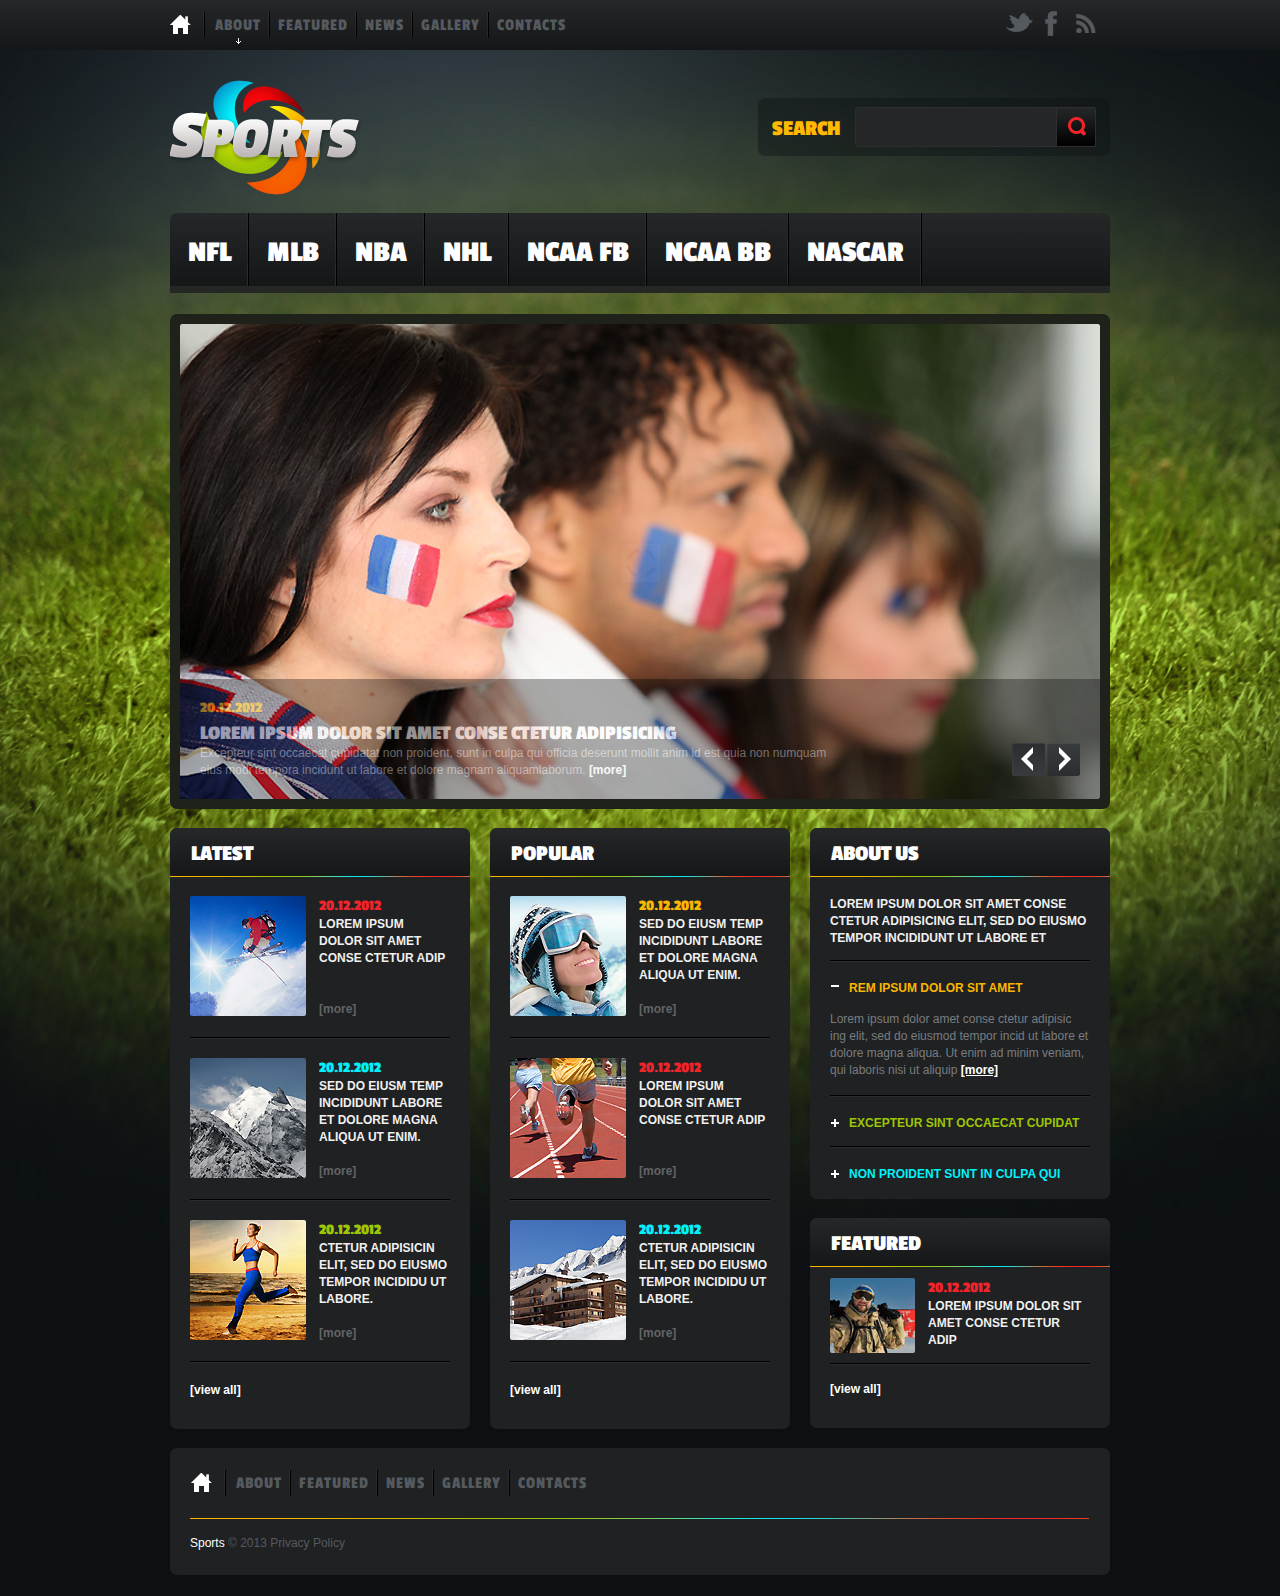
<file: index.html>
<!DOCTYPE html>
<html lang="en">
	 <head>
	 <title>Home</title>
	 <meta charset="utf-8">
	 <meta name = "format-detection" content = "telephone=no" />
	 <link rel="icon" href="images/favicon.ico" type="image/x-icon">
	 <link rel="shortcut icon" href="images/favicon.ico" type="image/x-icon" />
	 <link rel="stylesheet" href="css/style.css">
	 <script src="js/jquery.js"></script>
	 <script src="js/jquery-migrate-1.1.1.js"></script>
	 <script src="js/jquery.easing.1.3.js"></script>
	 <script src="js/scroll_to_top.js"></script>
	 <script src="js/script.js"></script>
	 <script src="js/jquery.equalheights.js"></script>
	 <script src="js/superfish.js"></script>
	 <script src="js/jquery.mobilemenu.js"></script>
	 <script src="js/touchTouch.jquery.js"></script>

	 <script src="js/camera.js"></script>
	 <!--[if (gt IE 9)|!(IE)]><!-->
	 <script src="js/jquery.mobile.customized.min.js"></script>
	 <!--<![endif]-->

	 <script src="js/jquery.carouFredSel-6.1.0.js"></script>
	 <script src="js/jquery.touchSwipe.min.js"></script>
	 <script src="js/accordion.js"></script>
	 <script>
			$(window).load( function(){
				$("#accordion").accordion({ header: "h5" });
			});
						
		</script>
	 <!--[if lt IE 8]>
	   <div style=' clear: both; text-align:center; position: relative;'>
		 <a href="http://windows.microsoft.com/en-US/internet-explorer/products/ie/home?ocid=ie6_countdown_bannercode">
		   <img src="http://storage.ie6countdown.com/assets/100/images/banners/warning_bar_0000_us.jpg" border="0" height="42" width="820" alt="You are using an outdated browser. For a faster, safer browsing experience, upgrade for free today." />
		 </a>
	  </div>
	<![endif]-->
	<!--[if lt IE 9]>
		<script src="js/html5shiv.js"></script>
		<link rel="stylesheet" type="text/css" media="screen" href="css/ie.css">
	<![endif]-->
	 </head>
<body>
<!--button back top-->
	<div id="back-top"></div>    
<div class="main">
	<div class="div-content">    
<!--==============================header=================================-->
		<header>
			<div class="container_12">
				
					<nav>
						<ul class="sf-menu header_menu">
							<li class="current first"><a href="index.html"><img src="images/home_icon.png" alt=""><span class="menu_first_txt">Home</span><strong></strong></a></li>
							<li><a href="index-1.html"><span></span>About<strong></strong></a>
								<ul class='submenu'>
									<li class='sub-menu'><a href="#">News</a>
										<ul class='submenu2'>
											<li><a href="#">Fresh</a></li>
											<li><a href="#">Our Blogs</a></li>
											<li><a href="#">Testimonials</a></li>
										</ul>
									</li>
									<li><a href="#">Media</a></li>
									<li><a href="#">FAQs</a></li>
								</ul>
							</li>

							<li><a href="index-2.html">Featured<strong></strong></a></li>
							<li><a href="index-3.html">News<strong></strong></a></li>
							<li><a href="index-4.html">Gallery<strong></strong></a></li>
							<li class="last-li"><a href="index-5.html">Contacts<strong></strong></a></li>
						</ul>
					</nav>

					<div class="social">
						<a href="#"><img src="images/soc_1.png" alt=""></a>
						<a href="#"><img src="images/soc_2.png" alt=""></a>
						<a href="#"><img src="images/soc_3.png" alt=""></a>
					</div>
					<div class="clear"></div>
				
			</div>
		</header>

		<div class="container_12">
			<div class="grid_12">
				<div class="wrapper">
					<h1><a href="index.html"><img src="images/logo.png" alt="Sports"></a></h1>
					<div class="fright">
						<div class="box-1">
							<p>Search</p>
							<form id="search" action="search.php" method="GET" accept-charset="utf-8">
							  <input type="text" name="s" value="" onfocus="myFocus(this);" onblur="myBlur(this);"/>
							  <a onclick="document.getElementById('search').submit()"></a>
						   </form>
						   <div class="clear"></div>
						</div>
					</div>
				</div>
			</div>
		</div>

<!-- (ul>li{$.}*10)+p
img[src="images/page1_img$.jpg"]*10 -->


		<div class="container_12">
			<div class="grid_12">
				<div class="box-2 gradient_1">
					<ul class="header_list">
						<li><a href="#">NFL<span class="over_line"></span></a></li>
						<li><a href="#">MLB<span class="over_line"></span></a></li>
						<li><a href="#">NBA<span class="over_line"></span></a></li>
						<li><a href="#">NHL<span class="over_line"></span></a></li>
						<li><a href="#">NCAA FB<span class="over_line"></span></a></li>
						<li><a href="#">NCAA BB<span class="over_line"></span></a></li>
						<li class="last"><a href="#">NASCAR<span class="over_line"></span></a></li>
					</ul>
					<div class="clear"></div>
				</div>
			</div>
		</div>


<!--=======content================================-->

	<!-- <div class="slider_wrapper">
		<div class="" id="camera_wrap">
			<div data-src="images/slide1.jpg"></div>
			<div data-src="images/slide2.jpg"></div>
			<div data-src="images/slide3.jpg"></div>
		</div>
	</div> -->

	<div class="container_12">
		<div class="grid_12">
			<div class="slider_wrapper">
				<div class="" id="camera_wrap">

					<div data-src="images/slide1.jpg">
						<div class="caption fadeIn">
							<div class="caption_bg">
								<span class="slider_txt1"><time datetime="2012-12-20">20.12.2012</time></span>
								<span class="slider_txt2">Lorem ipsum dolor sit amet conse ctetur adipisicing</span>
								<span class="slider_txt3">Excepteur sint occaecat cupidatat non proident, sunt in culpa qui officia deserunt mollit anim id est  quia non numquam<br>eius modi tempora incidunt ut labore et dolore magnam aliquamlaborum. <a href="#" class="link1">[more]</a></span>
							</div>
						</div>
					</div>

					<div data-src="images/slide2.jpg">
						<div class="caption fadeIn">
							<div class="caption_bg">
								<span class="slider_txt1"><time datetime="2012-12-21">21.12.2012</time></span>
								<span class="slider_txt2">Osum dolor sit amet conse ctetur adipisicing</span>
								<span class="slider_txt3">Ent occaecat cupidatat non proident, sunt in culpa qui officia deserunt mollit anim id est  quia non numquam<br>eius modi tempora incidunt ut labore et dolore magnam aliquamlaborum. <a href="#" class="link1">[more]</a></span>
							</div>
						</div>
					</div>

					<div data-src="images/slide3.jpg">
						<div class="caption fadeIn">
							<div class="caption_bg">
								<span class="slider_txt1"><time datetime="2012-12-22">22.12.2012</time></span>
								<span class="slider_txt2">Conse ipsum dolor sit amet conse ctetur adipisicing</span>
								<span class="slider_txt3">Dupidatat non proident, sunt in culpa qui officia deserunt mollit anim id est  quia non numquam<br>eius modi tempora incidunt ut labore et dolore magnam aliquamlaborum. <a href="#" class="link1">[more]</a></span>
							</div>
						</div>
					</div>

					<div data-src="images/slide4.jpg">
						<div class="caption fadeIn">
							<div class="caption_bg">
								<span class="slider_txt1"><time datetime="2012-12-23">23.12.2012</time></span>
								<span class="slider_txt2">Dolor sit amet conse ctetur adipisicing</span>
								<span class="slider_txt3">Upteur sint occaecat cupidatat non proident, sunt in culpa qui officia deserunt mollit anim id est  quia non numquam<br>eius modi tempora incidunt ut labore et dolore magnam aliquamlaborum. <a href="#" class="link1">[more]</a></span>
							</div>
						</div>
					</div>

					<div data-src="images/slide5.jpg">
						<div class="caption fadeIn">
							<div class="caption_bg">
								<span class="slider_txt1"><time datetime="2012-12-24">24.12.2012</time></span>
								<span class="slider_txt2">Sit amet conse ctetur adipisicing</span>
								<span class="slider_txt3">Aecat cupidatat non proident, sunt in culpa qui officia deserunt mollit anim id est  quia non numquam<br>eius modi tempora incidunt ut labore et dolore magnam aliquamlaborum. <a href="#" class="link1">[more]</a></span>
							</div>
						</div>
					</div>


				</div>
			</div>
		</div>
	</div>



	
	<div class="container_12">
		<div class="grid_12">

			<div class="grid_4 alpha">
				<div class="box-3">
					<div class="gradient_1"><h2>Latest</h2></div>
					<div class="box-3_pad">
						<div class="wrapper hline2">
							<img src="images/page1_pic1.jpg" alt="" class="no_resize img1">
							<div class="box">
								<p class="txt1"><span class="color1 txt_date">20.12.2012</span><br>Lorem ipsum dolor sit amet conse ctetur adip<br><br><br><a href="#" class="link2">[more]</a></p>
							</div>
						</div>

						<div class="wrapper hline2">
							<img src="images/page1_pic2.jpg" alt="" class="no_resize img1">
							<div class="box">
								<p class="txt1"><span class="color2 txt_date">20.12.2012</span><br>sed do eiusm temp incididunt labore et dolore magna aliqua Ut enim.<br><br><a href="#" class="link2">[more]</a></p>
							</div>
						</div>

						<div class="wrapper hline2">
							<img src="images/page1_pic3.jpg" alt="" class="no_resize img1">
							<div class="box">
								<p class="txt1"><span class="color3 txt_date">20.12.2012</span><br>ctetur adipisicin elit, sed do eiusmo tempor incididu ut labore.<br><br><a href="#" class="link2">[more]</a></p>
							</div>
						</div>
						<a href="#" class="link1">[view all]</a>

					</div>
				</div>
			</div>

			<div class="grid_4">
				<div class="box-3">
					<div class="gradient_1"><h2>popular</h2></div>
					<div class="box-3_pad">
						<div class="wrapper hline2">
							<img src="images/page1_pic4.jpg" alt="" class="no_resize img1">
							<div class="box">
								<p class="txt1"><span class="color4 txt_date">20.12.2012</span><br>sed do eiusm temp incididunt labore et dolore magna aliqua Ut enim.<br><br><a href="#" class="link2">[more]</a></p>
							</div>
						</div>

						<div class="wrapper hline2">
							<img src="images/page1_pic5.jpg" alt="" class="no_resize img1">
							<div class="box">
								<p class="txt1"><span class="color1 txt_date">20.12.2012</span><br>Lorem ipsum dolor sit amet conse ctetur adip<br><br><br><a href="#" class="link2">[more]</a></p>
							</div>
						</div>

						<div class="wrapper hline2">
							<img src="images/page1_pic6.jpg" alt="" class="no_resize img1">
							<div class="box">
								<p class="txt1"><span class="color2 txt_date">20.12.2012</span><br>ctetur adipisicin elit, sed do eiusmo tempor incididu ut labore.<br><br><a href="#" class="link2">[more]</a></p>
							</div>
						</div>
						<a href="#" class="link1">[view all]</a>

					</div>
				</div>
			</div>

			<div class="grid_4 omega">
				<div class="box-3">
					<div class="gradient_1"><h2>About us</h2></div>
					<div class="box-3_pad">
						<p class="txt1">Lorem ipsum dolor sit amet conse ctetur adipisicing elit, sed do eiusmo tempor incididunt ut labore et </p>

						<div id="accordion">
						<div>
							<h5><a href="#"><span class="color4">rem ipsum dolor sit amet</span></a></h5>
							<div>
								<p>Lorem ipsum dolor amet conse ctetur adipisic ing elit, sed do eiusmod tempor <span class="hide">incid ut labore et dolore magna aliqua. Ut enim ad minim veniam, qui laboris nisi ut aliquip</span>  <a href="#" class="link1">[more]</a></p>
							</div>
						</div>
						
						<div>
							<h5><a href="#"><span class="color3">Excepteur sint occaecat cupidat</span></a></h5>
							<div>
								<p>Lorem ipsum dolor amet conse ctetur adipisic ing elit, sed do eiusmod tempor <span class="hide">incid ut labore et dolore magna aliqua. Ut enim ad minim veniam, qui laboris nisi ut aliquip</span>  <a href="#" class="link1">[more]</a></p>
							</div>
						</div>
						
						<div>
							<h5><a href="#"><span class="color2">non proident sunt in culpa qui</span></a></h5>
							<div>
								<p>Lorem ipsum dolor amet conse ctetur adipisic ing elit, sed do eiusmod tempor <span class="hide">incid ut labore et dolore magna aliqua. Ut enim ad minim veniam, qui laboris nisi ut aliquip</span>  <a href="#" class="link1">[more]</a></p>
							</div>
						</div>
						
				


					  </div>

					</div>
				</div>
			</div>

			<div class="grid_4 omega">
				<div class="box-3">
					<div class="gradient_1"><h2>Featured</h2></div>
					<div class="box-3_pad_2">
						<div class="wrapper hline2 v2">
							<img src="images/page1_pic7.jpg" alt="" class="no_resize img1">
							<div class="box">
								<p class="txt1"><span class="color1 txt_date">20.12.2012</span><br>Lorem ipsum dolor sit amet conse ctetur adip</p>
							</div>
						</div>
						<a href="#" class="link1">[view all]</a>

					</div>
				</div>
			</div>






		</div>  
	</div>

<!--=======footer=================================-->
		<footer>
		  <div class="main-footer">
			<div class="container_12">
				<div class="grid_12">
				
					<div class="box-4">
						<nav>
							<ul class="sf-menu">
								<li class="current first"><a href="index.html"><img src="images/home_icon.png" alt=""><strong></strong></a></li>
								<li><a href="index-1.html"><span></span>About<strong></strong></a></li>
								<li><a href="index-2.html">Featured<strong></strong></a></li>
								<li><a href="index-3.html">News<strong></strong></a></li>
								<li><a href="index-4.html">Gallery<strong></strong></a></li>
								<li class="last-li"><a href="index-5.html">Contacts<strong></strong></a></li>
							</ul>
						</nav>
						<div class="clear"></div>
						<div class="hline3">
							<p><span class="color5">Sports</span> &copy; 2013 <a href="index-6.html">Privacy Policy</a><br><!--{%FOOTER_LINK} --></p>
						</div>
						
					</div>
					
				</div>
				
			</div>
		  </div>  
		</footer>
	</div>
</div>
<script type="text/javascript">
	$(document).ready(function(){
	  
	  jQuery('#camera_wrap').camera({
		loader: false,
		pagination: false,
		thumbnails: false,
		height: '51.630434%',
		fx: 'simpleFade',
		rows: '1',
		slicedCols: '1',
		slicedRows: '1',
		caption: false
	  });

	});

	$(document).ready(function(){
	  // Initialize the gallery
	  $('.magnifier2').touchTouch();
	});
</script>
</body>
</html>
</file>
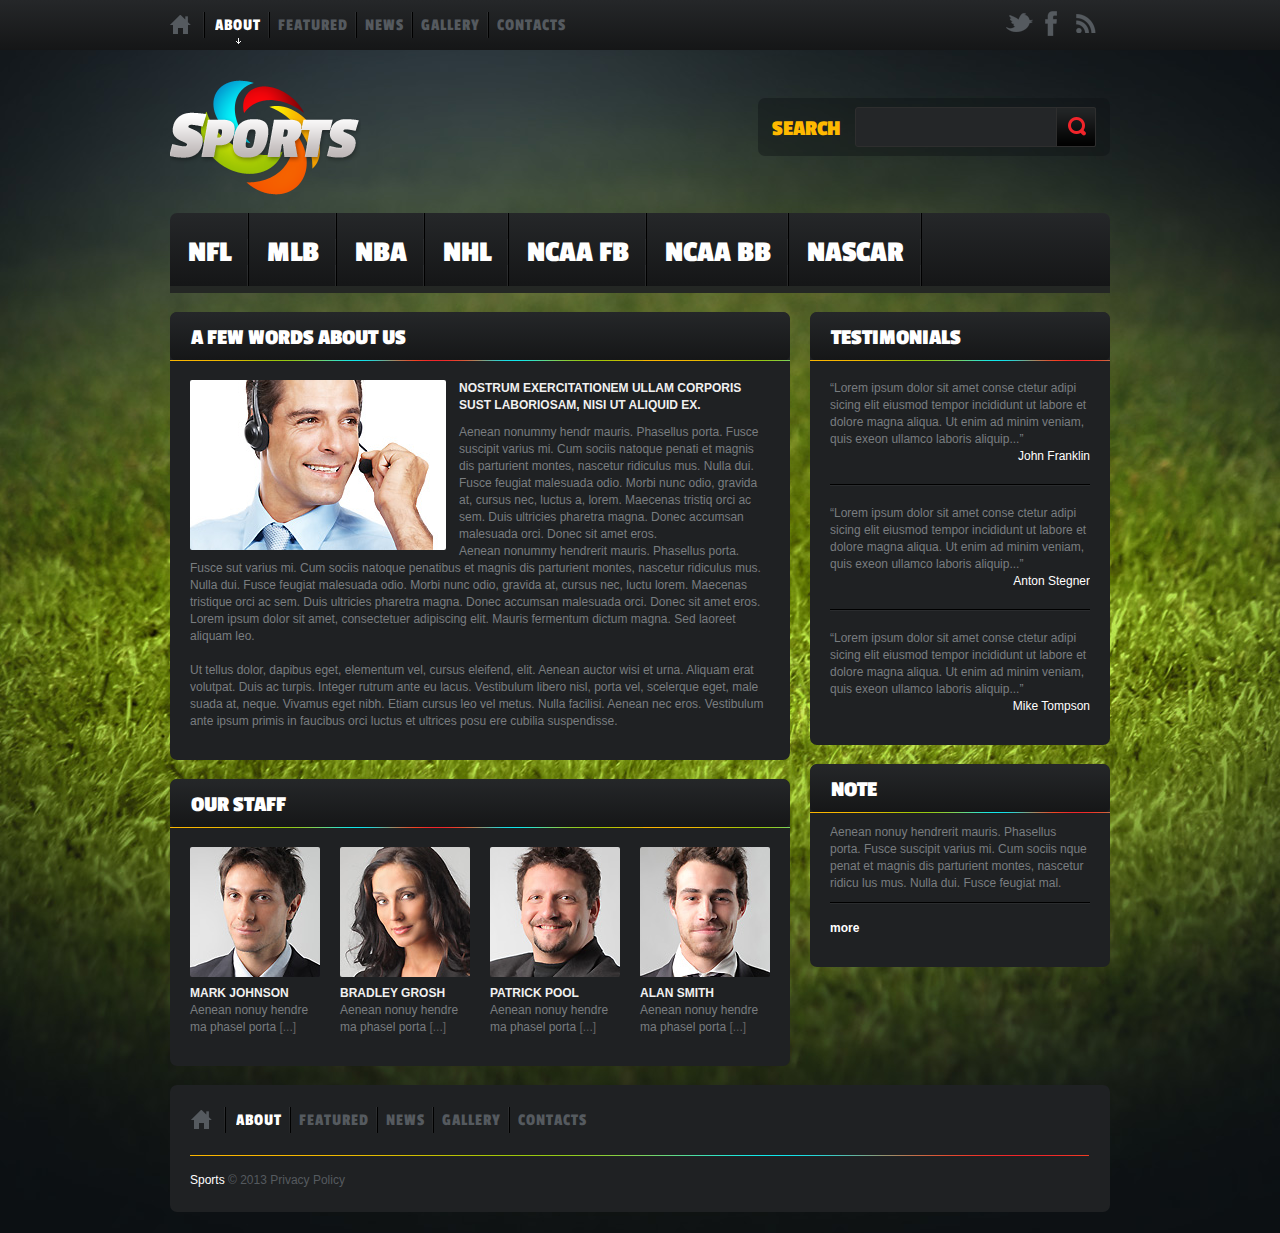
<file: index-1.html>
<!DOCTYPE html>
<html lang="en">
	 <head>
	 <title>About</title>
	 <meta charset="utf-8">
	 <meta name = "format-detection" content = "telephone=no" />
	 <link rel="icon" href="images/favicon.ico" type="image/x-icon">
	 <link rel="shortcut icon" href="images/favicon.ico" type="image/x-icon" />
	 <link rel="stylesheet" href="css/style.css">
	 <script src="js/jquery.js"></script>
	 <script src="js/jquery-migrate-1.1.1.js"></script>
	 <script src="js/jquery.easing.1.3.js"></script>
	 <script src="js/scroll_to_top.js"></script>
	 <script src="js/script.js"></script>
	 <script src="js/jquery.equalheights.js"></script>
	 <script src="js/superfish.js"></script>
	 <script src="js/jquery.mobilemenu.js"></script>
	 <script src="js/touchTouch.jquery.js"></script>

	 <!--[if lt IE 8]>
	   <div style=' clear: both; text-align:center; position: relative;'>
		 <a href="http://windows.microsoft.com/en-US/internet-explorer/products/ie/home?ocid=ie6_countdown_bannercode">
		   <img src="http://storage.ie6countdown.com/assets/100/images/banners/warning_bar_0000_us.jpg" border="0" height="42" width="820" alt="You are using an outdated browser. For a faster, safer browsing experience, upgrade for free today." />
		 </a>
	  </div>
	<![endif]-->
	<!--[if lt IE 9]>
		<script src="js/html5shiv.js"></script>
		<link rel="stylesheet" type="text/css" media="screen" href="css/ie.css">
	<![endif]-->
	 </head>
<body>
<!--button back top-->
	<div id="back-top"></div>    
<div class="main">
	<div class="div-content">    
<!--==============================header=================================-->
		<header>
			<div class="container_12">
				
					<nav>
						<ul class="sf-menu header_menu">
							<li class="first"><a href="index.html"><img src="images/home_icon.png" alt=""><span class="menu_first_txt">Home</span><strong></strong></a></li>
							<li class="current"><a href="index-1.html"><span></span>About<strong></strong></a>
								<ul class='submenu'>
									<li class='sub-menu'><a href="#">News</a>
										<ul class='submenu2'>
											<li><a href="#">Fresh</a></li>
											<li><a href="#">Our Blogs</a></li>
											<li><a href="#">Testimonials</a></li>
										</ul>
									</li>
									<li><a href="#">Media</a></li>
									<li><a href="#">FAQs</a></li>
								</ul>
							</li>

							<li><a href="index-2.html">Featured<strong></strong></a></li>
							<li><a href="index-3.html">News<strong></strong></a></li>
							<li><a href="index-4.html">Gallery<strong></strong></a></li>
							<li class="last-li"><a href="index-5.html">Contacts<strong></strong></a></li>
						</ul>
					</nav>

					<div class="social">
						<a href="#"><img src="images/soc_1.png" alt=""></a>
						<a href="#"><img src="images/soc_2.png" alt=""></a>
						<a href="#"><img src="images/soc_3.png" alt=""></a>
					</div>
					<div class="clear"></div>
				
			</div>
		</header>

		<div class="container_12">
			<div class="grid_12">
				<div class="wrapper">
					<h1><a href="index.html"><img src="images/logo.png" alt="Sports"></a></h1>
					<div class="fright">
						<div class="box-1">
							<p>Search</p>
							<form id="search" action="search.php" method="GET" accept-charset="utf-8">
							  <input type="text" name="s" value="" onfocus="myFocus(this);" onblur="myBlur(this);"/>
							  <a onclick="document.getElementById('search').submit()"></a>
						   </form>
						   <div class="clear"></div>
						</div>
					</div>
				</div>
			</div>
		</div>

		<div class="container_12">
			<div class="grid_12">
				<div class="box-2 v2 gradient_1">
					<ul class="header_list">
						<li><a href="#">NFL<span class="over_line"></span></a></li>
						<li><a href="#">MLB<span class="over_line"></span></a></li>
						<li><a href="#">NBA<span class="over_line"></span></a></li>
						<li><a href="#">NHL<span class="over_line"></span></a></li>
						<li><a href="#">NCAA FB<span class="over_line"></span></a></li>
						<li><a href="#">NCAA BB<span class="over_line"></span></a></li>
						<li class="last"><a href="#">NASCAR<span class="over_line"></span></a></li>
					</ul>
					<div class="clear"></div>
				</div>
			</div>
		</div>


<!--=======content================================-->

	<div class="container_12">
		<div class="grid_12">

			<div class="grid_8 alpha">
				<div class="grid_8 alpha">
					<div class="box-3">
						<div class="gradient_1"><h2>a few words about us</h2></div>
						<div class="box-3_pad">
						
							<img src="images/page2_pic1.jpg" alt="" class="img1 marBot2">
							<p class="txt1 marBot3">nostrum exercitationem ullam corporis sust laboriosam, nisi ut aliquid ex.</p>
							<p>Aenean nonummy hendr mauris. Phasellus porta. Fusce suscipit varius mi. Cum sociis natoque penati et magnis dis parturient montes, nascetur ridiculus mus. Nulla dui. Fusce feugiat malesuada odio. Morbi nunc odio, gravida at, cursus nec, luctus a, lorem. Maecenas tristiq orci ac sem. Duis ultricies pharetra magna. Donec accumsan malesuada orci. Donec sit amet eros.</p>
							<p>Aenean nonummy hendrerit mauris. Phasellus porta. Fusce sut varius mi. Cum sociis natoque penatibus et magnis dis parturient montes, nascetur ridiculus mus. Nulla dui. Fusce feugiat malesuada odio. Morbi nunc odio, gravida at, cursus nec, luctu lorem. Maecenas tristique orci ac sem. Duis ultricies pharetra magna. Donec accumsan malesuada orci. Donec sit amet eros. Lorem ipsum dolor sit amet, consectetuer adipiscing elit. Mauris fermentum dictum magna. Sed laoreet aliquam leo.<br><br>Ut tellus dolor, dapibus eget, elementum vel, cursus eleifend, elit. Aenean auctor wisi et urna. Aliquam erat volutpat. Duis ac turpis. Integer rutrum ante eu lacus. Vestibulum libero nisl, porta vel, scelerque eget, male suada at, neque. Vivamus eget nibh. Etiam cursus leo vel metus. Nulla facilisi. Aenean nec eros. Vestibulum ante ipsum primis in faucibus orci luctus et ultrices posu ere cubilia suspendisse.</p>
						</div>
					</div>
				</div>
				
				<div class="grid_8 alpha">
					<div class="box-3">
						<div class="gradient_1"><h2>our staff</h2></div>
						<div class="box-3_pad_3">
						
							<div class="col_1">
								<img src="images/page2_pic2.jpg" alt="" class="img2">
								<p class="txt1">Mark Johnson</p>
								<p>Aenean nonuy hendre ma phasel porta <a href="#" class="link2">[...]</a></p>
							</div>
							<div class="col_1">
								<img src="images/page2_pic3.jpg" alt="" class="img2">
								<p class="txt1">Bradley Grosh</p>
								<p>Aenean nonuy hendre ma phasel porta <a href="#" class="link2">[...]</a></p>
							</div>
							<div class="col_1">
								<img src="images/page2_pic4.jpg" alt="" class="img2">
								<p class="txt1">Patrick Pool</p>
								<p>Aenean nonuy hendre ma phasel porta <a href="#" class="link2">[...]</a></p>
							</div>
							<div class="col_1 mar0">
								<img src="images/page2_pic5.jpg" alt="" class="img2">
								<p class="txt1">Alan Smith</p>
								<p>Aenean nonuy hendre ma phasel porta <a href="#" class="link2">[...]</a></p>
							</div>
							
							<div class="clear"></div>
					
						</div>
					</div>
				</div>
				
			</div>

			<div class="grid_4 omega">
				<div class="box-3">
					<div class="gradient_1"><h2>Testimonials</h2></div>
					<div class="box-3_pad">
						<div class="wrapper hline2">
							<p>“Lorem ipsum dolor sit amet conse ctetur adipi sicing elit eiusmod tempor incididunt ut labore et dolore magna aliqua. Ut enim ad minim veniam, quis exeon ullamco laboris aliquip...”<br><span class="testim_txt"><a href="#">John Franklin</a></span></p>
						</div>
						<div class="wrapper hline2">
							<p>“Lorem ipsum dolor sit amet conse ctetur adipi sicing elit eiusmod tempor incididunt ut labore et dolore magna aliqua. Ut enim ad minim veniam, quis exeon ullamco laboris aliquip...”<br><span class="testim_txt"><a href="#">Anton Stegner</a></span></p>
						</div>
						<p>“Lorem ipsum dolor sit amet conse ctetur adipi sicing elit eiusmod tempor incididunt ut labore et dolore magna aliqua. Ut enim ad minim veniam, quis exeon ullamco laboris aliquip...”<br><span class="testim_txt"><a href="#">Mike Tompson</a></span></p>


					</div>
				</div>
			</div>

			<div class="grid_4 omega">
				<div class="box-3">
					<div class="gradient_1"><h2>note</h2></div>
					<div class="box-3_pad_2">
						<div class="wrapper hline2 v2">
							<p>Aenean nonuy hendrerit mauris. Phasellus porta. Fusce suscipit varius mi. Cum sociis nque penat et magnis dis parturient montes, nascetur ridicu lus mus. Nulla dui. Fusce feugiat mal.</p>
						</div>
						<a href="#" class="link1">more</a>
					</div>
				</div>
			</div>


		</div>
	</div>

<!--=======footer=================================-->
		<footer>
		  <div class="main-footer">
			<div class="container_12">
				<div class="grid_12">
				
					<div class="box-4">
						<nav>
							<ul class="sf-menu">
								<li class="first"><a href="index.html"><img src="images/home_icon.png" alt=""><strong></strong></a></li>
								<li class="current"><a href="index-1.html"><span></span>About<strong></strong></a></li>
								<li><a href="index-2.html">Featured<strong></strong></a></li>
								<li><a href="index-3.html">News<strong></strong></a></li>
								<li><a href="index-4.html">Gallery<strong></strong></a></li>
								<li class="last-li"><a href="index-5.html">Contacts<strong></strong></a></li>
							</ul>
						</nav>
						<div class="clear"></div>
						<div class="hline3">
							<p><span class="color5">Sports</span> &copy; 2013 <a href="index-6.html">Privacy Policy</a></p>
						</div>
					</div>
					
				</div>
			</div>
		  </div>
		</footer>
	</div>
</div>
</body>
</html>
</file>
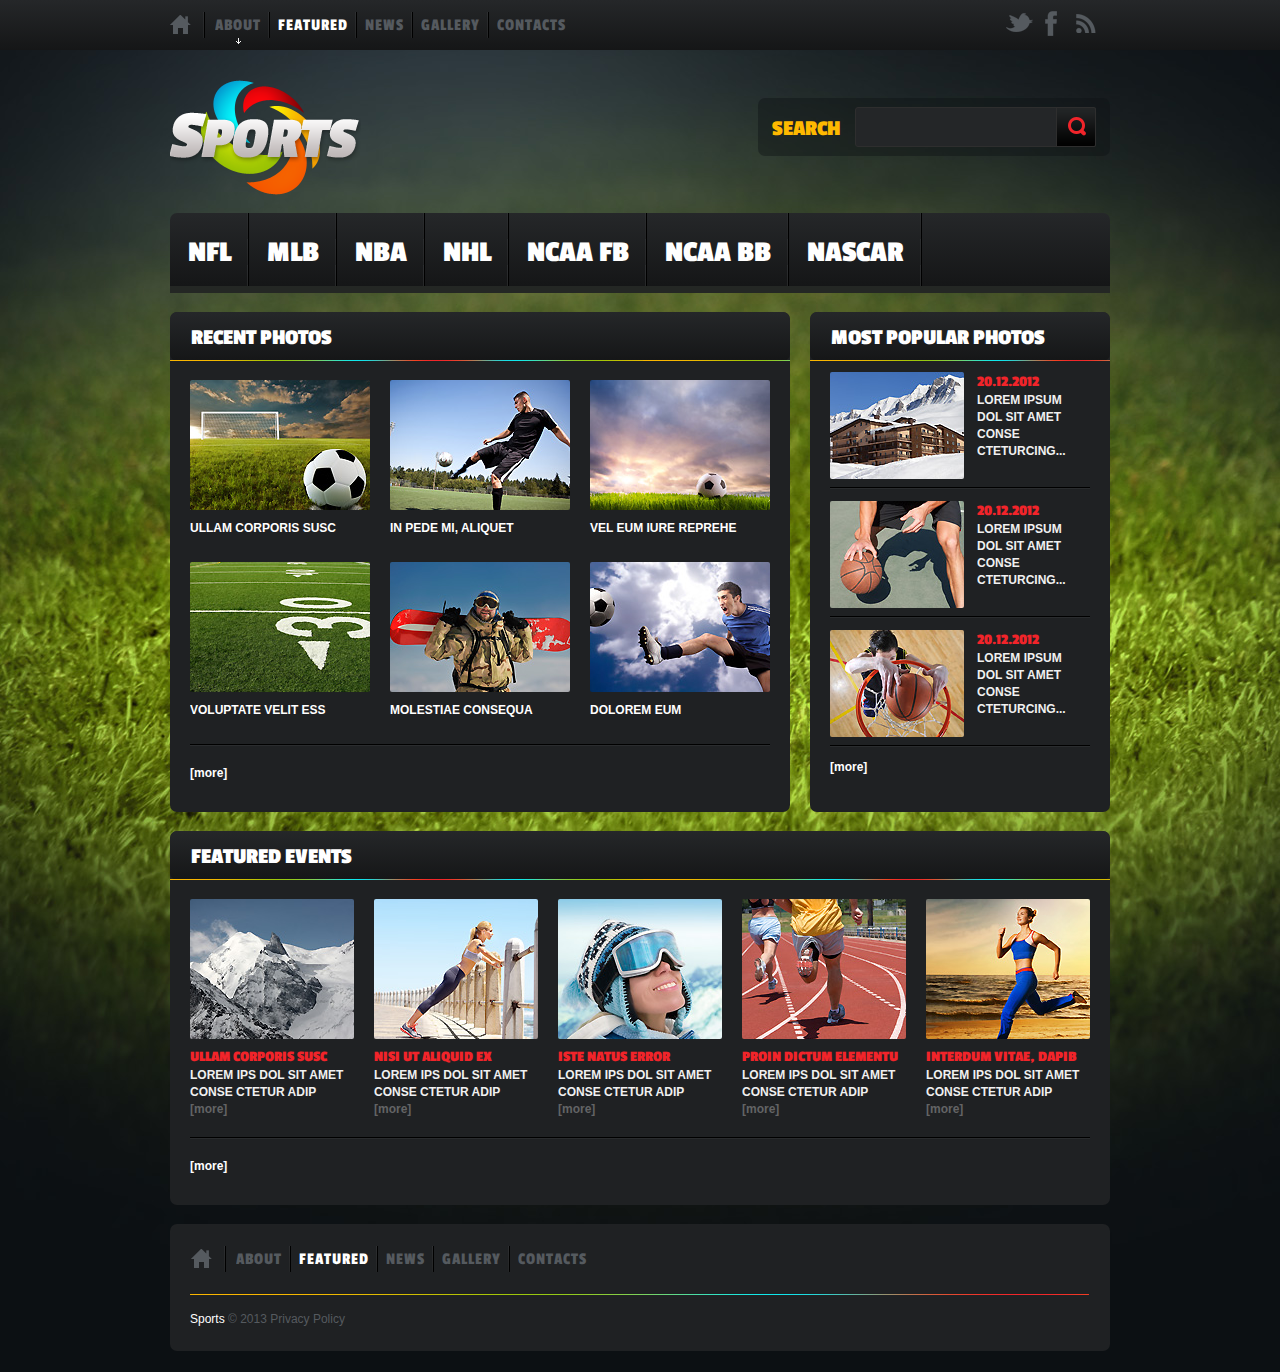
<file: index-2.html>
<!DOCTYPE html>
<html lang="en">
	 <head>
	 <title>Featured</title>
	 <meta charset="utf-8">
	 <meta name = "format-detection" content = "telephone=no" />
	 <link rel="icon" href="images/favicon.ico" type="image/x-icon">
	 <link rel="shortcut icon" href="images/favicon.ico" type="image/x-icon" />
	 <link rel="stylesheet" href="css/style.css">
	 <script src="js/jquery.js"></script>
	 <script src="js/jquery-migrate-1.1.1.js"></script>
	 <script src="js/jquery.easing.1.3.js"></script>
	 <script src="js/scroll_to_top.js"></script>
	 <script src="js/script.js"></script>
	 <script src="js/jquery.equalheights.js"></script>
	 <script src="js/superfish.js"></script>
	 <script src="js/jquery.mobilemenu.js"></script>
	 <script src="js/touchTouch.jquery.js"></script>

	 <!--[if lt IE 8]>
	   <div style=' clear: both; text-align:center; position: relative;'>
		 <a href="http://windows.microsoft.com/en-US/internet-explorer/products/ie/home?ocid=ie6_countdown_bannercode">
		   <img src="http://storage.ie6countdown.com/assets/100/images/banners/warning_bar_0000_us.jpg" border="0" height="42" width="820" alt="You are using an outdated browser. For a faster, safer browsing experience, upgrade for free today." />
		 </a>
	  </div>
	<![endif]-->
	<!--[if lt IE 9]>
		<script src="js/html5shiv.js"></script>
		<link rel="stylesheet" type="text/css" media="screen" href="css/ie.css">
	<![endif]-->
	 </head>
<body>
<!--button back top-->
	<div id="back-top"></div>    
<div class="main">
	<div class="div-content">    
<!--==============================header=================================-->
		<header>
			<div class="container_12">
				
					<nav>
						<ul class="sf-menu header_menu">
							<li class="first"><a href="index.html"><img src="images/home_icon.png" alt=""><span class="menu_first_txt">Home</span><strong></strong></a></li>
							<li><a href="index-1.html"><span></span>About<strong></strong></a>
								<ul class='submenu'>
									<li class='sub-menu'><a href="#">News</a>
										<ul class='submenu2'>
											<li><a href="#">Fresh</a></li>
											<li><a href="#">Our Blogs</a></li>
											<li><a href="#">Testimonials</a></li>
										</ul>
									</li>
									<li><a href="#">Media</a></li>
									<li><a href="#">FAQs</a></li>
								</ul>
							</li>

							<li class="current"><a href="index-2.html">Featured<strong></strong></a></li>
							<li><a href="index-3.html">News<strong></strong></a></li>
							<li><a href="index-4.html">Gallery<strong></strong></a></li>
							<li class="last-li"><a href="index-5.html">Contacts<strong></strong></a></li>
						</ul>
					</nav>

					<div class="social">
						<a href="#"><img src="images/soc_1.png" alt=""></a>
						<a href="#"><img src="images/soc_2.png" alt=""></a>
						<a href="#"><img src="images/soc_3.png" alt=""></a>
					</div>
					<div class="clear"></div>
				
			</div>
		</header>

		<div class="container_12">
			<div class="grid_12">
				<div class="wrapper">
					<h1><a href="index.html"><img src="images/logo.png" alt="Sports"></a></h1>
					<div class="fright">
						<div class="box-1">
							<p>Search</p>
							<form id="search" action="search.php" method="GET" accept-charset="utf-8">
							  <input type="text" name="s" value="" onfocus="myFocus(this);" onblur="myBlur(this);"/>
							  <a onclick="document.getElementById('search').submit()"></a>
						   </form>
						   <div class="clear"></div>
						</div>
					</div>
				</div>
			</div>
		</div>

		<div class="container_12">
			<div class="grid_12">
				<div class="box-2 v2 gradient_1">
					<ul class="header_list">
						<li><a href="#">NFL<span class="over_line"></span></a></li>
						<li><a href="#">MLB<span class="over_line"></span></a></li>
						<li><a href="#">NBA<span class="over_line"></span></a></li>
						<li><a href="#">NHL<span class="over_line"></span></a></li>
						<li><a href="#">NCAA FB<span class="over_line"></span></a></li>
						<li><a href="#">NCAA BB<span class="over_line"></span></a></li>
						<li class="last"><a href="#">NASCAR<span class="over_line"></span></a></li>
					</ul>
					<div class="clear"></div>
				</div>
			</div>
		</div>


<!--=======content================================-->

	<div class="container_12">
		<div class="grid_12">

			<div class="grid_8 alpha">
				<div class="grid_8 alpha">
					<div class="box-3 maxheight">
						<div class="gradient_1"><h2>Recent photos</h2></div>
						<div class="box-3_pad_3">
						
						<div class="wrapper hline2">
							<div class="wrapper">
								<div class="col_2">
									<img src="images/page3_pic1.jpg" alt="" class="img2">
									<p class="txt1 v2"><a href="#">ullam corporis susc</a></p>
								</div>
								<div class="col_2">
									<img src="images/page3_pic2.jpg" alt="" class="img2">
									<p class="txt1 v2"><a href="#">In pede mi, aliquet</a></p>
								</div>
								<div class="col_2 mar0">
									<img src="images/page3_pic3.jpg" alt="" class="img2">
									<p class="txt1 v2"><a href="#">vel eum iure reprehe</a></p>
								</div>
							</div>
							
							<div class="wrapper">
								<div class="col_2">
									<img src="images/page3_pic4.jpg" alt="" class="img2">
									<p class="txt1 v2"><a href="#">voluptate velit ess</a></p>
								</div>
								<div class="col_2">
									<img src="images/page3_pic5.jpg" alt="" class="img2">
									<p class="txt1 v2"><a href="#">molestiae consequa</a></p>
								</div>
								<div class="col_2 mar0">
									<img src="images/page3_pic6.jpg" alt="" class="img2">
									<p class="txt1 v2"><a href="#">dolorem eum</a></p>
								</div>
							</div>
						</div>
						<a href="#" class="link1">[more]</a>
						
						</div>
					</div>
				</div>
				
				
			</div>

			<div class="grid_4 omega">
				<div class="box-3 maxheight">
					<div class="gradient_1"><h2>most popular photos</h2></div>
					<div class="box-3_pad_2">
						<div class="wrapper hline2 v3">
							<img src="images/page3_pic7.jpg" alt="" class="img1">
							<div class="box">
								<p class="txt1"><span class="color1 txt_date">20.12.2012</span><br>Lorem ipsum dol sit amet conse cteturcing...</p>
							</div>
						</div>
						<div class="wrapper hline2 v3">
							<img src="images/page3_pic8.jpg" alt="" class="img1">
							<div class="box">
								<p class="txt1"><span class="color1 txt_date">20.12.2012</span><br>Lorem ipsum dol sit amet conse cteturcing...</p>
							</div>
						</div>
						<div class="wrapper hline2 v3">
							<img src="images/page3_pic9.jpg" alt="" class="img1">
							<div class="box">
								<p class="txt1"><span class="color1 txt_date">20.12.2012</span><br>Lorem ipsum dol sit amet conse cteturcing...</p>
							</div>
						</div>
						<a href="#" class="link1">[more]</a>

					</div>
				</div>
			</div>
			
			
			<div class="grid_12 alpha">
				<div class="box-3">
					<div class="gradient_1"><h2>featured events </h2></div>
					<div class="box-3_pad_3">
						<div class="wrapper hline2">
								<div class="wrapper">
									<div class="col_3">
										<img src="images/page3_pic10.jpg" alt="" class="img2">
										<p class="txt1"><span class="color1 txt_date">ullam corporis susc</span><br>Lorem ips dol sit amet conse ctetur adip<br><a href="#" class="link2">[more]</a></p>
									</div>
									
									<div class="col_3">
										<img src="images/page3_pic11.jpg" alt="" class="img2">
										<p class="txt1"><span class="color1 txt_date">nisi ut aliquid ex</span><br>Lorem ips dol sit amet conse ctetur adip<br><a href="#" class="link2">[more]</a></p>
									</div>
									
									<div class="col_3">
										<img src="images/page3_pic12.jpg" alt="" class="img2">
										<p class="txt1"><span class="color1 txt_date">iste natus error</span><br>Lorem ips dol sit amet conse ctetur adip<br><a href="#" class="link2">[more]</a></p>
									</div>
									
									<div class="col_3">
										<img src="images/page3_pic13.jpg" alt="" class="img2">
										<p class="txt1"><span class="color1 txt_date">Proin dictum elementu</span><br>Lorem ips dol sit amet conse ctetur adip<br><a href="#" class="link2">[more]</a></p>
									</div>
									
									<div class="col_3 mar0">
										<img src="images/page3_pic14.jpg" alt="" class="img2">
										<p class="txt1"><span class="color1 txt_date">interdum vitae, dapib</span><br>Lorem ips dol sit amet conse ctetur adip<br><a href="#" class="link2">[more]</a></p>
									</div>
									
								</div>
						</div>
						
						
						<a href="#" class="link1">[more]</a>

					</div>
				</div>
			</div>



		</div>
	</div>

<!--=======footer=================================-->
		<footer>
		  <div class="main-footer">
			<div class="container_12">
				<div class="grid_12">
				
					<div class="box-4">
						<nav>
							<ul class="sf-menu">
								<li class="first"><a href="index.html"><img src="images/home_icon.png" alt=""><strong></strong></a></li>
								<li><a href="index-1.html"><span></span>About<strong></strong></a></li>
								<li class="current"><a href="index-2.html">Featured<strong></strong></a></li>
								<li><a href="index-3.html">News<strong></strong></a></li>
								<li><a href="index-4.html">Gallery<strong></strong></a></li>
								<li class="last-li"><a href="index-5.html">Contacts<strong></strong></a></li>
							</ul>
						</nav>
						<div class="clear"></div>
						<div class="hline3">
							<p><span class="color5">Sports</span> &copy; 2013 <a href="index-6.html">Privacy Policy</a></p>
						</div>
					</div>
					
				</div>
			</div>
		  </div>
		</footer>
	</div>
</div>
</body>
</html>
</file>
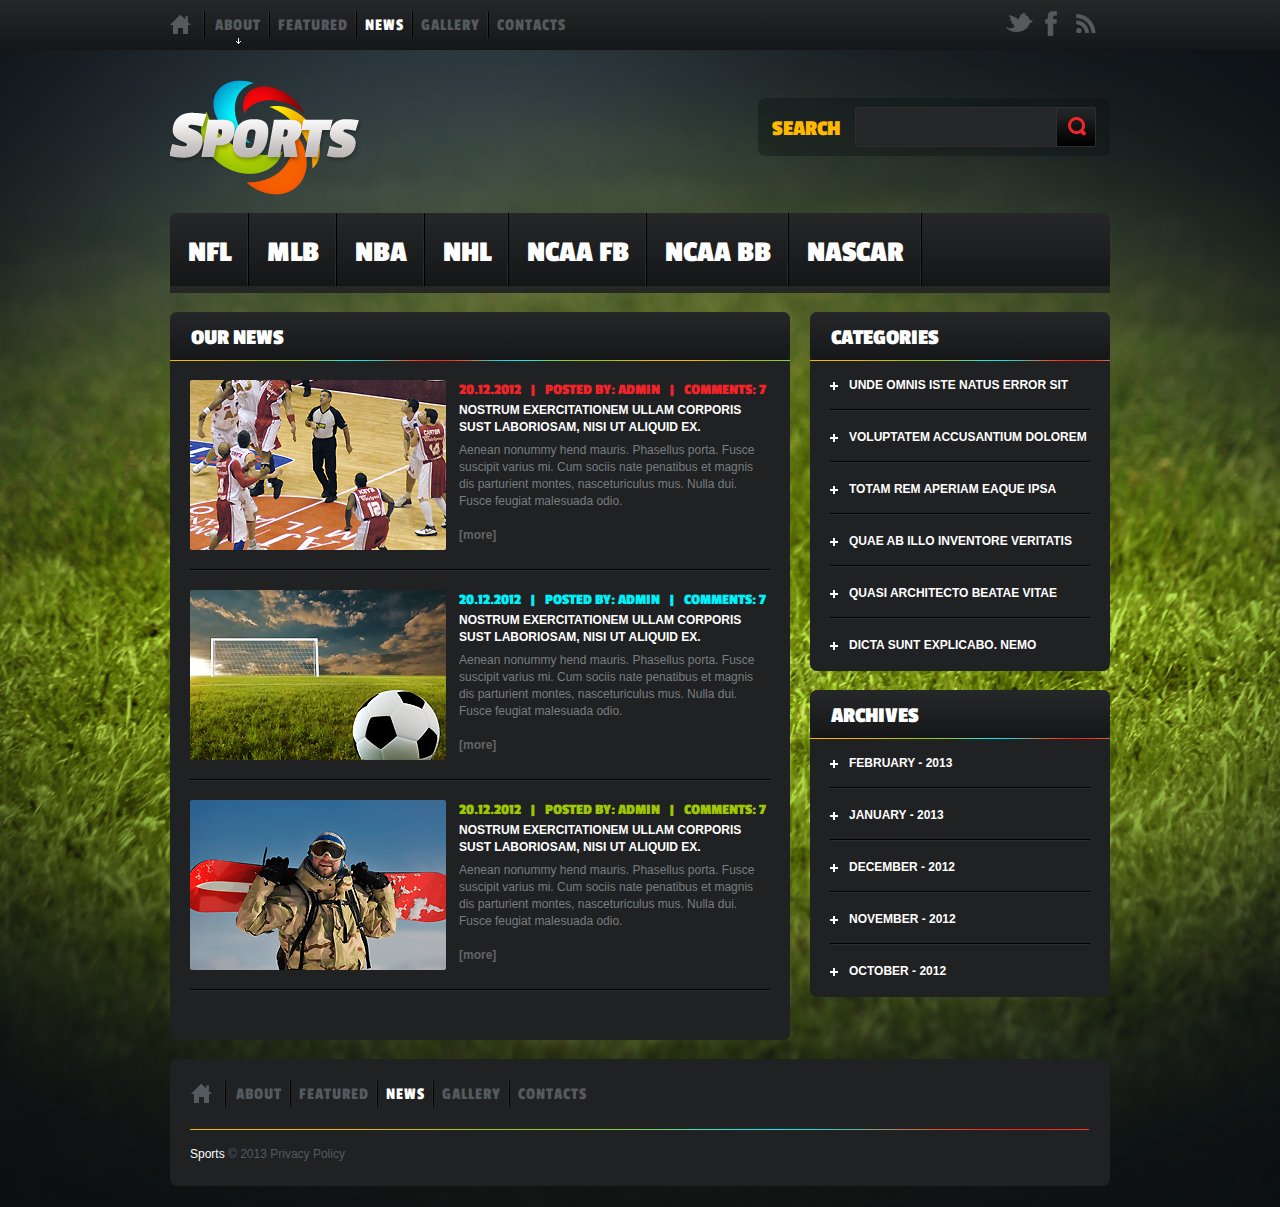
<file: index-3.html>
<!DOCTYPE html>
<html lang="en">
	 <head>
	 <title>News</title>
	 <meta charset="utf-8">
	 <meta name = "format-detection" content = "telephone=no" />
	 <link rel="icon" href="images/favicon.ico" type="image/x-icon">
	 <link rel="shortcut icon" href="images/favicon.ico" type="image/x-icon" />
	 <link rel="stylesheet" href="css/style.css">
	 <script src="js/jquery.js"></script>
	 <script src="js/jquery-migrate-1.1.1.js"></script>
	 <script src="js/jquery.easing.1.3.js"></script>
	 <script src="js/scroll_to_top.js"></script>
	 <script src="js/script.js"></script>
	 <script src="js/jquery.equalheights.js"></script>
	 <script src="js/superfish.js"></script>
	 <script src="js/jquery.mobilemenu.js"></script>
	 <script src="js/touchTouch.jquery.js"></script>

	 <!--[if lt IE 8]>
	   <div style=' clear: both; text-align:center; position: relative;'>
		 <a href="http://windows.microsoft.com/en-US/internet-explorer/products/ie/home?ocid=ie6_countdown_bannercode">
		   <img src="http://storage.ie6countdown.com/assets/100/images/banners/warning_bar_0000_us.jpg" border="0" height="42" width="820" alt="You are using an outdated browser. For a faster, safer browsing experience, upgrade for free today." />
		 </a>
	  </div>
	<![endif]-->
	<!--[if lt IE 9]>
		<script src="js/html5shiv.js"></script>
		<link rel="stylesheet" type="text/css" media="screen" href="css/ie.css">
	<![endif]-->
	 </head>
<body>
<!--button back top-->
	<div id="back-top"></div>    
<div class="main">
	<div class="div-content">    
<!--==============================header=================================-->
		<header>
			<div class="container_12">
				
					<nav>
						<ul class="sf-menu header_menu">
							<li class="first"><a href="index.html"><img src="images/home_icon.png" alt=""><span class="menu_first_txt">Home</span><strong></strong></a></li>
							<li><a href="index-1.html"><span></span>About<strong></strong></a>
								<ul class='submenu'>
									<li class='sub-menu'><a href="#">News</a>
										<ul class='submenu2'>
											<li><a href="#">Fresh</a></li>
											<li><a href="#">Our Blogs</a></li>
											<li><a href="#">Testimonials</a></li>
										</ul>
									</li>
									<li><a href="#">Media</a></li>
									<li><a href="#">FAQs</a></li>
								</ul>
							</li>

							<li><a href="index-2.html">Featured<strong></strong></a></li>
							<li class="current"><a href="index-3.html">News<strong></strong></a></li>
							<li><a href="index-4.html">Gallery<strong></strong></a></li>
							<li class="last-li"><a href="index-5.html">Contacts<strong></strong></a></li>
						</ul>
					</nav>

					<div class="social">
						<a href="#"><img src="images/soc_1.png" alt=""></a>
						<a href="#"><img src="images/soc_2.png" alt=""></a>
						<a href="#"><img src="images/soc_3.png" alt=""></a>
					</div>
					<div class="clear"></div>
				
			</div>
		</header>

		<div class="container_12">
			<div class="grid_12">
				<div class="wrapper">
					<h1><a href="index.html"><img src="images/logo.png" alt="Sports"></a></h1>
					<div class="fright">
						<div class="box-1">
							<p>Search</p>
							<form id="search" action="search.php" method="GET" accept-charset="utf-8">
							  <input type="text" name="s" value="" onfocus="myFocus(this);" onblur="myBlur(this);"/>
							  <a onclick="document.getElementById('search').submit()"></a>
						   </form>
						   <div class="clear"></div>
						</div>
					</div>
				</div>
			</div>
		</div>

		<div class="container_12">
			<div class="grid_12">
				<div class="box-2 v2 gradient_1">
					<ul class="header_list">
						<li><a href="#">NFL<span class="over_line"></span></a></li>
						<li><a href="#">MLB<span class="over_line"></span></a></li>
						<li><a href="#">NBA<span class="over_line"></span></a></li>
						<li><a href="#">NHL<span class="over_line"></span></a></li>
						<li><a href="#">NCAA FB<span class="over_line"></span></a></li>
						<li><a href="#">NCAA BB<span class="over_line"></span></a></li>
						<li class="last"><a href="#">NASCAR<span class="over_line"></span></a></li>
					</ul>
					<div class="clear"></div>
				</div>
			</div>
		</div>


<!--=======content================================-->

	<div class="container_12">
		<div class="grid_12">

				<div class="grid_8 alpha">
					<div class="box-3">
						<div class="gradient_1"><h2>our News</h2></div>
						<div class="box-3_pad">
						
						<div class="wrapper hline2">
							<div class="wrapper">
									<img src="images/page4_pic1.jpg" alt="" class="img1 v2">
									<div class="box">
										<p class="color1 txt_date">20.12.2012    <span class="mar1">|</span>    posted by: <a href="#" class="color1">admin</a>    <span class="mar1">|</span>    comments: <a href="#" class="color1">7</a></p>
										<p class="txt1 v2"><a href="#">nostrum exercitationem ullam corporis sust laboriosam, nisi ut aliquid ex.</a></p>
										<p>Aenean nonummy hend mauris. Phasellus porta. Fusce suscipit varius mi. Cum sociis nate penatibus et magnis dis parturient montes, nasceturiculus mus. Nulla dui. Fusce feugiat malesuada odio.</p><br>
										<p class="txt1"><a href="#" class="link2">[more]</a></p>
									</div>
							</div>
						</div>
						<div class="wrapper hline2">
							<div class="wrapper">
									<img src="images/page4_pic2.jpg" alt="" class="img1 v2">
									<div class="box">
										<p class="color2 txt_date">20.12.2012    <span class="mar1">|</span>    posted by: <a href="#" class="color2">admin</a>    <span class="mar1">|</span>    comments: <a href="#" class="color2">7</a></p>
										<p class="txt1 v2"><a href="#">nostrum exercitationem ullam corporis sust laboriosam, nisi ut aliquid ex.</a></p>
										<p>Aenean nonummy hend mauris. Phasellus porta. Fusce suscipit varius mi. Cum sociis nate penatibus et magnis dis parturient montes, nasceturiculus mus. Nulla dui. Fusce feugiat malesuada odio.</p><br>
										<p class="txt1"><a href="#" class="link2">[more]</a></p>
									</div>
							</div>
						</div>
						<div class="wrapper hline2">
							<div class="wrapper">
									<img src="images/page4_pic3.jpg" alt="" class="img1 v2">
									<div class="box">
										<p class="color3 txt_date">20.12.2012    <span class="mar1">|</span>    posted by: <a href="#" class="color3">admin</a>    <span class="mar1">|</span>    comments: <a href="#" class="color3">7</a></p>
										<p class="txt1 v2"><a href="#">nostrum exercitationem ullam corporis sust laboriosam, nisi ut aliquid ex.</a></p>
										<p>Aenean nonummy hend mauris. Phasellus porta. Fusce suscipit varius mi. Cum sociis nate penatibus et magnis dis parturient montes, nasceturiculus mus. Nulla dui. Fusce feugiat malesuada odio.</p><br>
										<p class="txt1"><a href="#" class="link2">[more]</a></p>
									</div>
							</div>
						</div>
						</div>
					</div>
				</div>
				
				

			<div class="grid_4 omega">
				<div class="box-3">
					<div class="gradient_1"><h2>categories</h2></div>
					<div class="box-3_pad_2">
						<ul class="listWithMarker">
	              <li><a href="#">unde omnis iste natus error sit</a></li>
	              <li><a href="#">voluptatem accusantium dolorem</a></li>
	              <li><a href="#">totam rem aperiam eaque ipsa</a></li>
	              <li><a href="#">quae ab illo inventore veritatis</a></li>
	              <li><a href="#">quasi architecto beatae vitae</a></li>
	              <li class="last"><a href="#">dicta sunt explicabo. Nemo</a></li>
	          </ul>
					</div>
				</div>
			</div>
			
			<div class="grid_4 omega">
				<div class="box-3">
					<div class="gradient_1"><h2>archives</h2></div>
					<div class="box-3_pad_2">
						<ul class="listWithMarker">
	              <li><a href="#">February   -   2013</a></li>
	              <li><a href="#">January   -   2013</a></li>
	              <li><a href="#">December   -   2012</a></li>
	              <li><a href="#">November   -   2012</a></li>
	              <li class="last"><a href="#">October   -   2012</a></li>
	          </ul>
					</div>
				</div>
			</div>
			
			



		</div>
	</div>

<!--=======footer=================================-->
		<footer>
		  <div class="main-footer">
			<div class="container_12">
				<div class="grid_12">
				
					<div class="box-4">
						<nav>
							<ul class="sf-menu">
								<li class="first"><a href="index.html"><img src="images/home_icon.png" alt=""><strong></strong></a></li>
								<li><a href="index-1.html"><span></span>About<strong></strong></a></li>
								<li><a href="index-2.html">Featured<strong></strong></a></li>
								<li class="current"><a href="index-3.html">News<strong></strong></a></li>
								<li><a href="index-4.html">Gallery<strong></strong></a></li>
								<li class="last-li"><a href="index-5.html">Contacts<strong></strong></a></li>
							</ul>
						</nav>
						<div class="clear"></div>
						<div class="hline3">
							<p><span class="color5">Sports</span> &copy; 2013 <a href="index-6.html">Privacy Policy</a></p>
						</div>
					</div>
					
				</div>
			</div>
		  </div>
		</footer>
	</div>
</div>
</body>
</html>
</file>
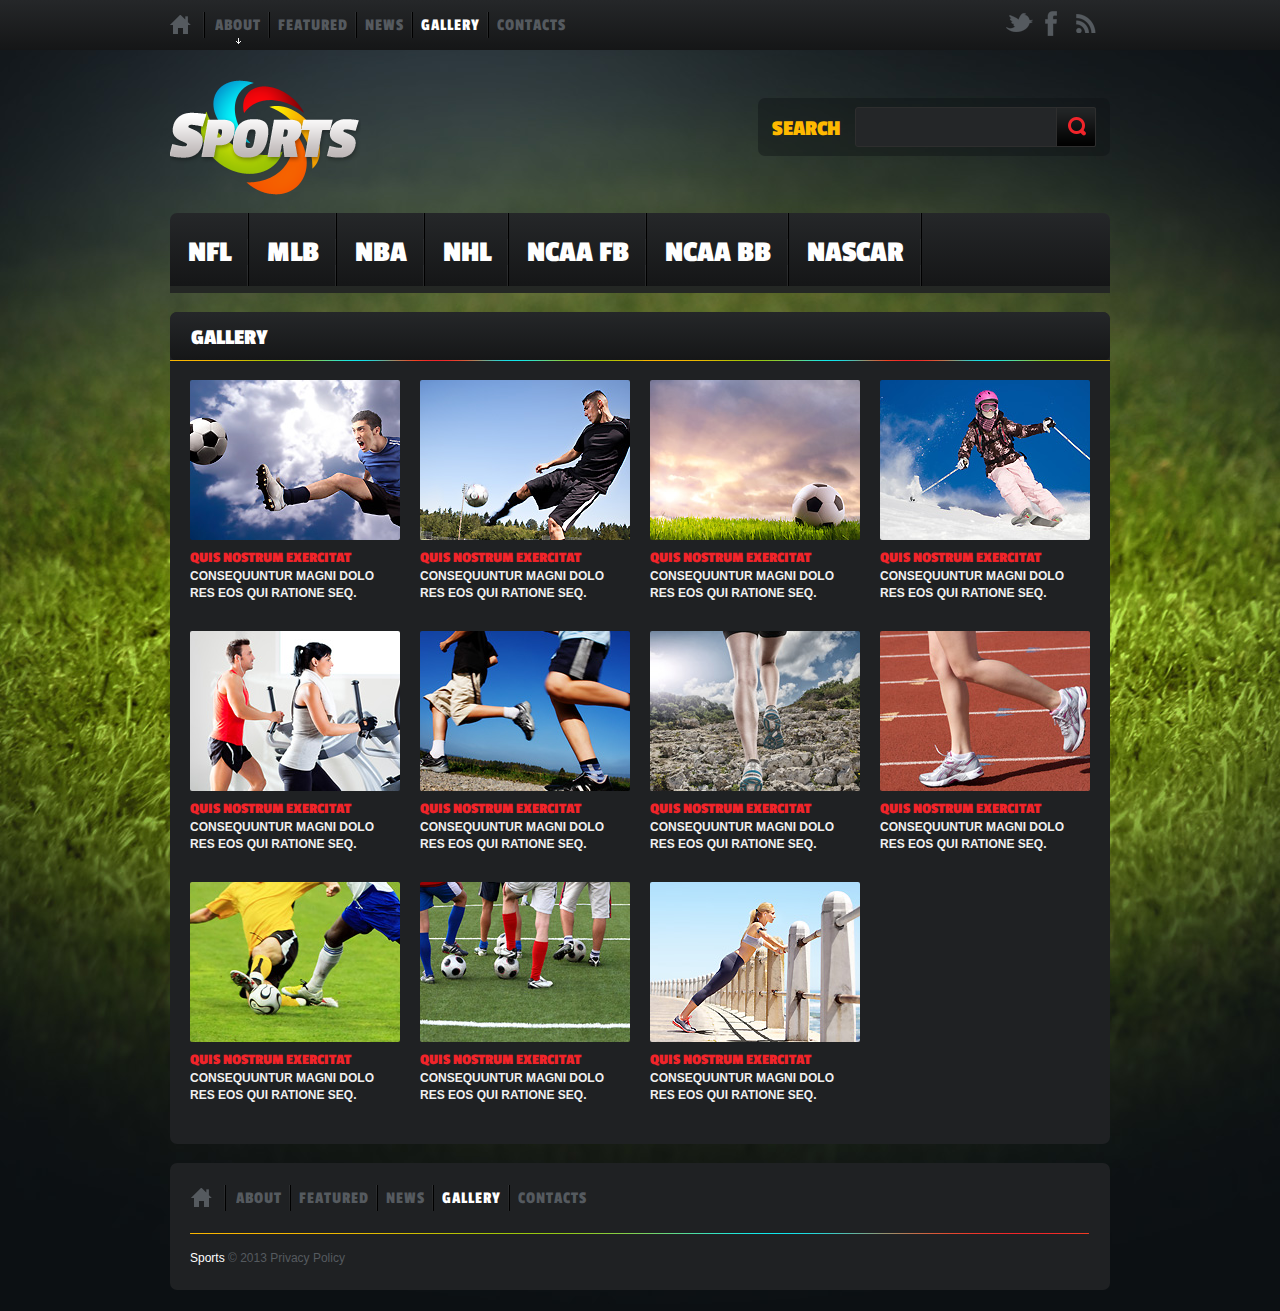
<file: index-4.html>
<!DOCTYPE html>
<html lang="en">
	 <head>
	 <title>Gallery</title>
	 <meta charset="utf-8">
	 <meta name = "format-detection" content = "telephone=no" />
	 <link rel="icon" href="images/favicon.ico" type="image/x-icon">
	 <link rel="shortcut icon" href="images/favicon.ico" type="image/x-icon" />
	 <link rel="stylesheet" href="css/style.css">
	 <script src="js/jquery.js"></script>
	 <script src="js/jquery-migrate-1.1.1.js"></script>
	 <script src="js/jquery.easing.1.3.js"></script>
	 <script src="js/scroll_to_top.js"></script>
	 <script src="js/script.js"></script>
	 <script src="js/jquery.equalheights.js"></script>
	 <script src="js/superfish.js"></script>
	 <script src="js/jquery.mobilemenu.js"></script>
	 <script src="js/touchTouch.jquery.js"></script>

	 <!--[if lt IE 8]>
	   <div style=' clear: both; text-align:center; position: relative;'>
		 <a href="http://windows.microsoft.com/en-US/internet-explorer/products/ie/home?ocid=ie6_countdown_bannercode">
		   <img src="http://storage.ie6countdown.com/assets/100/images/banners/warning_bar_0000_us.jpg" border="0" height="42" width="820" alt="You are using an outdated browser. For a faster, safer browsing experience, upgrade for free today." />
		 </a>
	  </div>
	<![endif]-->
	<!--[if lt IE 9]>
		<script src="js/html5shiv.js"></script>
		<link rel="stylesheet" type="text/css" media="screen" href="css/ie.css">
	<![endif]-->
	 </head>
<body>
<!--button back top-->
	<div id="back-top"></div>    
<div class="main">
	<div class="div-content">    
<!--==============================header=================================-->
		<header>
			<div class="container_12">
				
					<nav>
						<ul class="sf-menu header_menu">
							<li class="first"><a href="index.html"><img src="images/home_icon.png" alt=""><span class="menu_first_txt">Home</span><strong></strong></a></li>
							<li><a href="index-1.html"><span></span>About<strong></strong></a>
								<ul class='submenu'>
									<li class='sub-menu'><a href="#">News</a>
										<ul class='submenu2'>
											<li><a href="#">Fresh</a></li>
											<li><a href="#">Our Blogs</a></li>
											<li><a href="#">Testimonials</a></li>
										</ul>
									</li>
									<li><a href="#">Media</a></li>
									<li><a href="#">FAQs</a></li>
								</ul>
							</li>

							<li><a href="index-2.html">Featured<strong></strong></a></li>
							<li><a href="index-3.html">News<strong></strong></a></li>
							<li class="current"><a href="index-4.html">Gallery<strong></strong></a></li>
							<li class="last-li"><a href="index-5.html">Contacts<strong></strong></a></li>
						</ul>
					</nav>

					<div class="social">
						<a href="#"><img src="images/soc_1.png" alt=""></a>
						<a href="#"><img src="images/soc_2.png" alt=""></a>
						<a href="#"><img src="images/soc_3.png" alt=""></a>
					</div>
					<div class="clear"></div>
				
			</div>
		</header>

		<div class="container_12">
			<div class="grid_12">
				<div class="wrapper">
					<h1><a href="index.html"><img src="images/logo.png" alt="Sports"></a></h1>
					<div class="fright">
						<div class="box-1">
							<p>Search</p>
							<form id="search" action="search.php" method="GET" accept-charset="utf-8">
							  <input type="text" name="s" value="" onfocus="myFocus(this);" onblur="myBlur(this);"/>
							  <a onclick="document.getElementById('search').submit()"></a>
						   </form>
						   <div class="clear"></div>
						</div>
					</div>
				</div>
			</div>
		</div>

		<div class="container_12">
			<div class="grid_12">
				<div class="box-2 v2 gradient_1">
					<ul class="header_list">
						<li><a href="#">NFL<span class="over_line"></span></a></li>
						<li><a href="#">MLB<span class="over_line"></span></a></li>
						<li><a href="#">NBA<span class="over_line"></span></a></li>
						<li><a href="#">NHL<span class="over_line"></span></a></li>
						<li><a href="#">NCAA FB<span class="over_line"></span></a></li>
						<li><a href="#">NCAA BB<span class="over_line"></span></a></li>
						<li class="last"><a href="#">NASCAR<span class="over_line"></span></a></li>
					</ul>
					<div class="clear"></div>
				</div>
			</div>
		</div>


<!--=======content================================-->

	<div class="container_12">
		<div class="grid_12">


			
			
			<div class="grid_12 alpha">
				<div class="box-3">
					<div class="gradient_1"><h2>gallery</h2></div>
					<div class="box-3_pad_3">
						<div class="wrapper marBot2">
									<div class="col_4">
										<figure><a href="images/page5_big_pic1.jpg" class="magnifier2" ><img src="images/page5_pic1.jpg" alt="" class="img2"><span class="zoom"></span></a></figure>
										<p class="txt1"><span class="color1 txt_date">quis nostrum exercitat</span><br>consequuntur magni dolo res eos qui ratione seq.</p>
									</div>
									<div class="col_4">
										<figure><a href="images/page5_big_pic2.jpg" class="magnifier2" ><img src="images/page5_pic2.jpg" alt="" class="img2"><span class="zoom"></span></a></figure>
										<p class="txt1"><span class="color1 txt_date">quis nostrum exercitat</span><br>consequuntur magni dolo res eos qui ratione seq.</p>
									</div>
									<div class="col_4">
										<figure><a href="images/page5_big_pic3.jpg" class="magnifier2" ><img src="images/page5_pic3.jpg" alt="" class="img2"><span class="zoom"></span></a></figure>
										<p class="txt1"><span class="color1 txt_date">quis nostrum exercitat</span><br>consequuntur magni dolo res eos qui ratione seq.</p>
									</div>
									<div class="col_4 mar0">
										<figure><a href="images/page5_big_pic4.jpg" class="magnifier2" ><img src="images/page5_pic4.jpg" alt="" class="img2"><span class="zoom"></span></a></figure>
										<p class="txt1"><span class="color1 txt_date">quis nostrum exercitat</span><br>consequuntur magni dolo res eos qui ratione seq.</p>
									</div>
						</div>
						
						<div class="wrapper marBot2">
									<div class="col_4">
										<figure><a href="images/page5_big_pic5.jpg" class="magnifier2" ><img src="images/page5_pic5.jpg" alt="" class="img2"><span class="zoom"></span></a></figure>
										<p class="txt1"><span class="color1 txt_date">quis nostrum exercitat</span><br>consequuntur magni dolo res eos qui ratione seq.</p>
									</div>
									<div class="col_4">
										<figure><a href="images/page5_big_pic6.jpg" class="magnifier2" ><img src="images/page5_pic6.jpg" alt="" class="img2"><span class="zoom"></span></a></figure>
										<p class="txt1"><span class="color1 txt_date">quis nostrum exercitat</span><br>consequuntur magni dolo res eos qui ratione seq.</p>
									</div>
									<div class="col_4">
										<figure><a href="images/page5_big_pic7.jpg" class="magnifier2" ><img src="images/page5_pic7.jpg" alt="" class="img2"><span class="zoom"></span></a></figure>
										<p class="txt1"><span class="color1 txt_date">quis nostrum exercitat</span><br>consequuntur magni dolo res eos qui ratione seq.</p>
									</div>
									<div class="col_4 mar0">
										<figure><a href="images/page5_big_pic8.jpg" class="magnifier2" ><img src="images/page5_pic8.jpg" alt="" class="img2"><span class="zoom"></span></a></figure>
										<p class="txt1"><span class="color1 txt_date">quis nostrum exercitat</span><br>consequuntur magni dolo res eos qui ratione seq.</p>
									</div>
						</div>
						
						<div class="wrapper marBot2">
									<div class="col_4">
										<figure><a href="images/page5_big_pic9.jpg" class="magnifier2" ><img src="images/page5_pic9.jpg" alt="" class="img2"><span class="zoom"></span></a></figure>
										<p class="txt1"><span class="color1 txt_date">quis nostrum exercitat</span><br>consequuntur magni dolo res eos qui ratione seq.</p>
									</div>
									<div class="col_4">
										<figure><a href="images/page5_big_pic10.jpg" class="magnifier2" ><img src="images/page5_pic10.jpg" alt="" class="img2"><span class="zoom"></span></a></figure>
										<p class="txt1"><span class="color1 txt_date">quis nostrum exercitat</span><br>consequuntur magni dolo res eos qui ratione seq.</p>
									</div>
									<div class="col_4">
										<figure><a href="images/page5_big_pic11.jpg" class="magnifier2" ><img src="images/page5_pic11.jpg" alt="" class="img2"><span class="zoom"></span></a></figure>
										<p class="txt1"><span class="color1 txt_date">quis nostrum exercitat</span><br>consequuntur magni dolo res eos qui ratione seq.</p>
									</div>
						</div>
						
						
					

					</div>
				</div>
			</div>



		</div>
	</div>

<!--=======footer=================================-->
		<footer>
		  <div class="main-footer">
			<div class="container_12">
				<div class="grid_12">
				
					<div class="box-4">
						<nav>
							<ul class="sf-menu">
								<li class="first"><a href="index.html"><img src="images/home_icon.png" alt=""><strong></strong></a></li>
								<li><a href="index-1.html"><span></span>About<strong></strong></a></li>
								<li><a href="index-2.html">Featured<strong></strong></a></li>
								<li><a href="index-3.html">News<strong></strong></a></li>
								<li class="current"><a href="index-4.html">Gallery<strong></strong></a></li>
								<li class="last-li"><a href="index-5.html">Contacts<strong></strong></a></li>
							</ul>
						</nav>
						<div class="clear"></div>
						<div class="hline3">
							<p><span class="color5">Sports</span> &copy; 2013 <a href="index-6.html">Privacy Policy</a></p>
						</div>
					</div>
					
				</div>
			</div>
		  </div>
		</footer>
	</div>
</div>
<script type="text/javascript">
	$(document).ready(function(){
	  // Initialize the gallery
	  $('.magnifier2').touchTouch();
	});
</script>
</body>
</html>
</file>
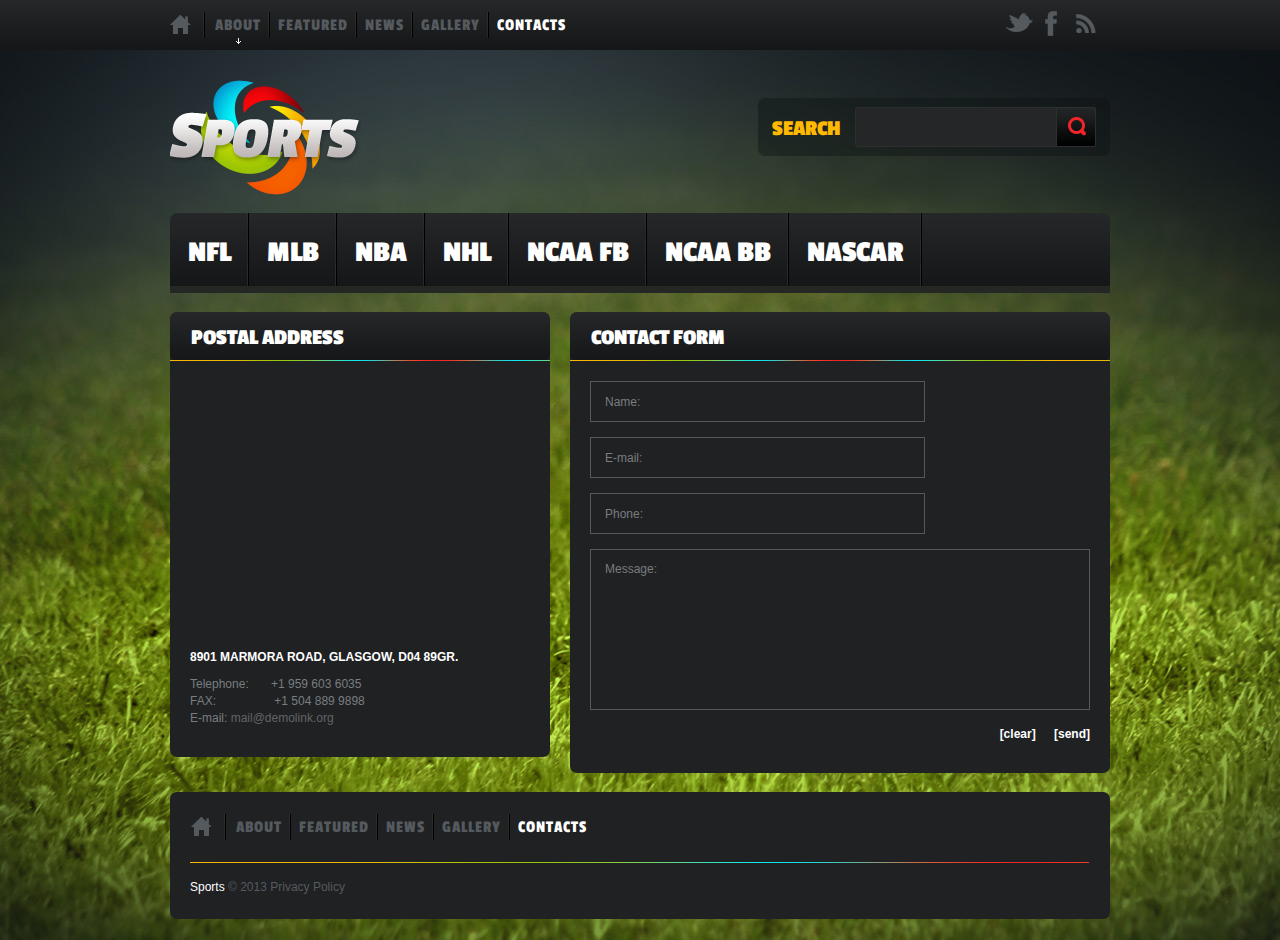
<file: index-5.html>
<!DOCTYPE html>
<html lang="en">
	 <head>
	 <title>Contacts</title>
	 <meta charset="utf-8">
	 <meta name = "format-detection" content = "telephone=no" />
	 <link rel="icon" href="images/favicon.ico" type="image/x-icon">
	 <link rel="shortcut icon" href="images/favicon.ico" type="image/x-icon" />
	 <link rel="stylesheet" href="css/style.css">
	 <script src="js/jquery.js"></script>
	 <script src="js/jquery-migrate-1.1.1.js"></script>
	 <script src="js/jquery.easing.1.3.js"></script>
	 <script src="js/scroll_to_top.js"></script>
	 <script src="js/script.js"></script>
	 <script src="js/forms.js"></script>
	 <script src="js/jquery.equalheights.js"></script>
	 <script src="js/superfish.js"></script>
	 <script src="js/jquery.mobilemenu.js"></script>
	 <script src="js/touchTouch.jquery.js"></script>

	 <!--[if lt IE 8]>
	   <div style=' clear: both; text-align:center; position: relative;'>
		 <a href="http://windows.microsoft.com/en-US/internet-explorer/products/ie/home?ocid=ie6_countdown_bannercode">
		   <img src="http://storage.ie6countdown.com/assets/100/images/banners/warning_bar_0000_us.jpg" border="0" height="42" width="820" alt="You are using an outdated browser. For a faster, safer browsing experience, upgrade for free today." />
		 </a>
	  </div>
	<![endif]-->
	<!--[if lt IE 9]>
		<script src="js/html5shiv.js"></script>
		<link rel="stylesheet" type="text/css" media="screen" href="css/ie.css">
	<![endif]-->
	 </head>
<body>
<!--button back top-->
	<div id="back-top"></div>    
<div class="main">
	<div class="div-content">    
<!--==============================header=================================-->
		<header>
			<div class="container_12">
				
					<nav>
						<ul class="sf-menu header_menu">
							<li class="first"><a href="index.html"><img src="images/home_icon.png" alt=""><span class="menu_first_txt">Home</span><strong></strong></a></li>
							<li><a href="index-1.html"><span></span>About<strong></strong></a>
								<ul class='submenu'>
									<li class='sub-menu'><a href="#">News</a>
										<ul class='submenu2'>
											<li><a href="#">Fresh</a></li>
											<li><a href="#">Our Blogs</a></li>
											<li><a href="#">Testimonials</a></li>
										</ul>
									</li>
									<li><a href="#">Media</a></li>
									<li><a href="#">FAQs</a></li>
								</ul>
							</li>

							<li><a href="index-2.html">Featured<strong></strong></a></li>
							<li><a href="index-3.html">News<strong></strong></a></li>
							<li><a href="index-4.html">Gallery<strong></strong></a></li>
							<li class="current last-li"><a href="index-5.html">Contacts<strong></strong></a></li>
						</ul>
					</nav>

					<div class="social">
						<a href="#"><img src="images/soc_1.png" alt=""></a>
						<a href="#"><img src="images/soc_2.png" alt=""></a>
						<a href="#"><img src="images/soc_3.png" alt=""></a>
					</div>
					<div class="clear"></div>
				
			</div>
		</header>

		<div class="container_12">
			<div class="grid_12">
				<div class="wrapper">
					<h1><a href="index.html"><img src="images/logo.png" alt="Sports"></a></h1>
					<div class="fright">
						<div class="box-1">
							<p>Search</p>
							<form id="search" action="search.php" method="GET" accept-charset="utf-8">
							  <input type="text" name="s" value="" onfocus="myFocus(this);" onblur="myBlur(this);"/>
							  <a onclick="document.getElementById('search').submit()"></a>
						   </form>
						   <div class="clear"></div>
						</div>
					</div>
				</div>
			</div>
		</div>

		<div class="container_12">
			<div class="grid_12">
				<div class="box-2 v2 gradient_1">
					<ul class="header_list">
						<li><a href="#">NFL<span class="over_line"></span></a></li>
						<li><a href="#">MLB<span class="over_line"></span></a></li>
						<li><a href="#">NBA<span class="over_line"></span></a></li>
						<li><a href="#">NHL<span class="over_line"></span></a></li>
						<li><a href="#">NCAA FB<span class="over_line"></span></a></li>
						<li><a href="#">NCAA BB<span class="over_line"></span></a></li>
						<li class="last"><a href="#">NASCAR<span class="over_line"></span></a></li>
					</ul>
					<div class="clear"></div>
				</div>
			</div>
		</div>


<!--=======content================================-->

	<div class="container_12">
		<div class="grid_12">

			<div class="grid_5 alpha">
				<div class="box-3 ">
					<div class="gradient_1"><h2>Postal Address</h2></div>
					<div class="box-3_pad_3">
						<div class="address">
	            <figure class="img_inner">
	                <iframe src="https://maps.google.com/maps?f=q&amp;source=s_q&amp;hl=en&amp;geocode=&amp;q=Brooklyn,+New+York,+NY,+United+States&amp;aq=0&amp;sll=37.0625,-95.677068&amp;sspn=61.282355,146.513672&amp;ie=UTF8&amp;hq=&amp;hnear=Brooklyn,+Kings,+New+York&amp;ll=40.649974,-73.950005&amp;spn=0.01628,0.025663&amp;z=14&amp;iwloc=A&amp;output=embed"></iframe>
	            </figure>
	            <address>
	                <dl>
	                    <dt>8901 Marmora Road, Glasgow, D04 89GR.</dt>
	                    <dd><span>Telephone:</span>+1 959 603 6035</dd>
	                    <dd><span>FAX:</span> +1 504 889 9898</dd>
	                    <dd>E-mail: <a href="#" class="link2">mail@demolink.org</a></dd>
	                </dl>
	            </address>
	        </div>
	       	<div class="clear"></div>
					</div>
				</div>
				
				
			</div>

			<div class="grid_7 omega">
				<div class="box-3 ">
					<div class="gradient_1"><h2>Contact Form</h2></div>
					<div class="box-3_pad_2">
						<form id="form">
	            <div class="success_wrapper">
	              <div class="success">Contact form submitted!<br>
	              <strong>We will be in touch soon.</strong> </div>
	            </div>
	            <fieldset>
	                <label class="name">
	                    <input type="text" value="Name:">
	                    <br class="clear">
	                    <span class="error error-empty">*This is not a valid name.</span><span class="empty error-empty">*This field is required.</span> 
	                </label>
	                <label class="email">
	                    <input type="text" value="E-mail:">
	                    <br class="clear">
	                    <span class="error error-empty">*This is not a valid email address.</span><span class="empty error-empty">*This field is required.</span> 
	                </label>
	                <label class="phone">
	                    <input type="tel" value="Phone:">
	                    <br class="clear">
	                    <span class="error error-empty">*This is not a valid phone number.</span><span class="empty error-empty">*This field is required.</span> 
	                </label>
	                <label class="message">
	                    <textarea>Message:</textarea>
	                    <br class="clear">
	                    <span class="error">*The message is too short.</span> <span class="empty">*This field is required.</span> 
	                </label>
	                <div class="clear"></div>
	                <div class="btns">
	                    <a data-type="reset" class="link1">[clear]</a>
	                    <a data-type="submit" class="link1">[send]</a>
	                    <div class="clear"></div>
	                </div>
	            </fieldset>
	        </form>
						
					</div>
				</div>
			</div>
			
			



		</div>
	</div>

<!--=======footer=================================-->
		<footer>
		  <div class="main-footer">
			<div class="container_12">
				<div class="grid_12">
				
					<div class="box-4">
						<nav>
							<ul class="sf-menu">
								<li class="first"><a href="index.html"><img src="images/home_icon.png" alt=""><strong></strong></a></li>
								<li><a href="index-1.html"><span></span>About<strong></strong></a></li>
								<li><a href="index-2.html">Featured<strong></strong></a></li>
								<li><a href="index-3.html">News<strong></strong></a></li>
								<li><a href="index-4.html">Gallery<strong></strong></a></li>
								<li class="current last-li"><a href="index-5.html">Contacts<strong></strong></a></li>
							</ul>
						</nav>
						<div class="clear"></div>
						<div class="hline3">
							<p><span class="color5">Sports</span> &copy; 2013 <a href="index-6.html">Privacy Policy</a></p>
						</div>
					</div>
					
				</div>
			</div>
		  </div>
		</footer>
	</div>
</div>
<script>
    $(document).ready(function(){
    $('#form').forms({
          ownerEmail:'#'
        })
    })   
</script>
</body>
</html>
</file>
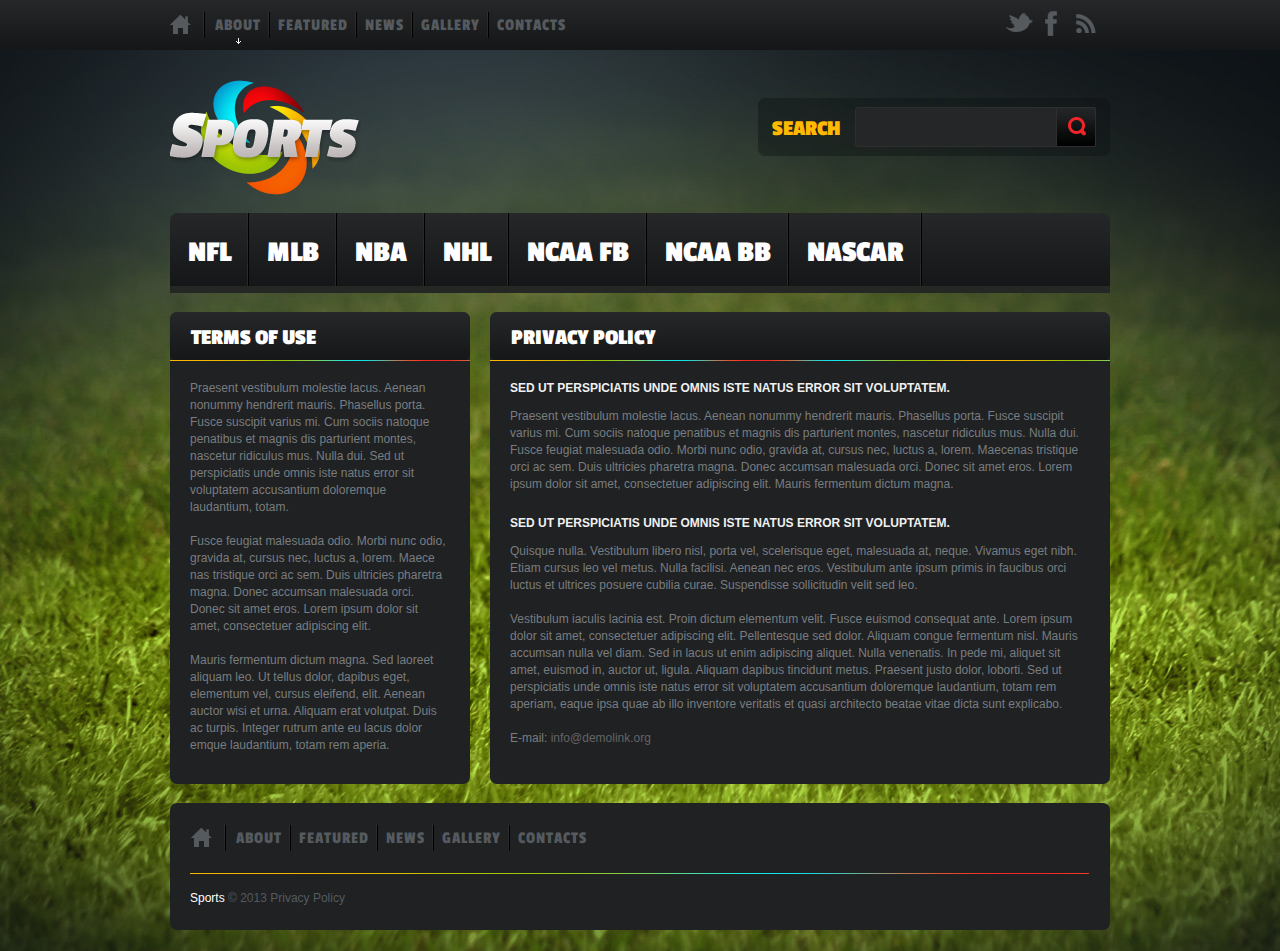
<file: index-6.html>
<!DOCTYPE html>
<html lang="en">
	 <head>
	 <title>Privacy Policy</title>
	 <meta charset="utf-8">
	 <meta name = "format-detection" content = "telephone=no" />
	 <link rel="icon" href="images/favicon.ico" type="image/x-icon">
	 <link rel="shortcut icon" href="images/favicon.ico" type="image/x-icon" />
	 <link rel="stylesheet" href="css/style.css">
	 <script src="js/jquery.js"></script>
	 <script src="js/jquery-migrate-1.1.1.js"></script>
	 <script src="js/jquery.easing.1.3.js"></script>
	 <script src="js/scroll_to_top.js"></script>
	 <script src="js/script.js"></script>
	 <script src="js/jquery.equalheights.js"></script>
	 <script src="js/superfish.js"></script>
	 <script src="js/jquery.mobilemenu.js"></script>
	 <script src="js/touchTouch.jquery.js"></script>

	 <!--[if lt IE 8]>
	   <div style=' clear: both; text-align:center; position: relative;'>
		 <a href="http://windows.microsoft.com/en-US/internet-explorer/products/ie/home?ocid=ie6_countdown_bannercode">
		   <img src="http://storage.ie6countdown.com/assets/100/images/banners/warning_bar_0000_us.jpg" border="0" height="42" width="820" alt="You are using an outdated browser. For a faster, safer browsing experience, upgrade for free today." />
		 </a>
	  </div>
	<![endif]-->
	<!--[if lt IE 9]>
		<script src="js/html5shiv.js"></script>
		<link rel="stylesheet" type="text/css" media="screen" href="css/ie.css">
	<![endif]-->
	 </head>
<body>
<!--button back top-->
	<div id="back-top"></div>    
<div class="main">
	<div class="div-content">    
<!--==============================header=================================-->
		<header>
			<div class="container_12">
				
					<nav>
						<ul class="sf-menu header_menu">
							<li class="first"><a href="index.html"><img src="images/home_icon.png" alt=""><span class="menu_first_txt">Home</span><strong></strong></a></li>
							<li><a href="index-1.html"><span></span>About<strong></strong></a>
								<ul class='submenu'>
									<li class='sub-menu'><a href="#">News</a>
										<ul class='submenu2'>
											<li><a href="#">Fresh</a></li>
											<li><a href="#">Our Blogs</a></li>
											<li><a href="#">Testimonials</a></li>
										</ul>
									</li>
									<li><a href="#">Media</a></li>
									<li><a href="#">FAQs</a></li>
								</ul>
							</li>

							<li><a href="index-2.html">Featured<strong></strong></a></li>
							<li><a href="index-3.html">News<strong></strong></a></li>
							<li><a href="index-4.html">Gallery<strong></strong></a></li>
							<li class="last-li"><a href="index-5.html">Contacts<strong></strong></a></li>
						</ul>
					</nav>

					<div class="social">
						<a href="#"><img src="images/soc_1.png" alt=""></a>
						<a href="#"><img src="images/soc_2.png" alt=""></a>
						<a href="#"><img src="images/soc_3.png" alt=""></a>
					</div>
					<div class="clear"></div>
				
			</div>
		</header>

		<div class="container_12">
			<div class="grid_12">
				<div class="wrapper">
					<h1><a href="index.html"><img src="images/logo.png" alt="Sports"></a></h1>
					<div class="fright">
						<div class="box-1">
							<p>Search</p>
							<form id="search" action="search.php" method="GET" accept-charset="utf-8">
							  <input type="text" name="s" value="" onfocus="myFocus(this);" onblur="myBlur(this);"/>
							  <a onclick="document.getElementById('search').submit()"></a>
						   </form>
						   <div class="clear"></div>
						</div>
					</div>
				</div>
			</div>
		</div>

		<div class="container_12">
			<div class="grid_12">
				<div class="box-2 v2 gradient_1">
					<ul class="header_list">
						<li><a href="#">NFL<span class="over_line"></span></a></li>
						<li><a href="#">MLB<span class="over_line"></span></a></li>
						<li><a href="#">NBA<span class="over_line"></span></a></li>
						<li><a href="#">NHL<span class="over_line"></span></a></li>
						<li><a href="#">NCAA FB<span class="over_line"></span></a></li>
						<li><a href="#">NCAA BB<span class="over_line"></span></a></li>
						<li class="last"><a href="#">NASCAR<span class="over_line"></span></a></li>
					</ul>
					<div class="clear"></div>
				</div>
			</div>
		</div>


<!--=======content================================-->

	<div class="container_12">
		<div class="grid_12">

			<div class="grid_4 alpha">
					<div class="box-3 maxheight">
						<div class="gradient_1"><h2>Terms Of Use</h2></div>
						<div class="box-3_pad">
							<p>Praesent vestibulum molestie lacus. Aenean nonummy hendrerit mauris. Phasellus porta. Fusce suscipit varius mi. Cum sociis natoque penatibus et magnis dis parturient montes, nascetur ridiculus mus. Nulla dui. Sed ut perspiciatis unde omnis iste natus error sit voluptatem accusantium doloremque laudantium, totam.<br><br>Fusce feugiat malesuada odio. Morbi nunc odio, gravida at, cursus nec, luctus a, lorem. Maece nas tristique orci ac sem. Duis ultricies pharetra magna. Donec accumsan malesuada orci. Donec sit amet eros. Lorem ipsum dolor sit amet, consectetuer adipiscing elit.<br><br>Mauris fermentum dictum magna. Sed laoreet aliquam leo. Ut tellus dolor, dapibus eget, elementum vel, cursus eleifend, elit. Aenean auctor wisi et urna. Aliquam erat volutpat. Duis ac turpis. Integer rutrum ante eu lacus dolor emque laudantium, totam rem aperia.</p>
						</div>
					</div>
			</div>

			<div class="grid_8 omega">
				<div class="box-3 maxheight">
					<div class="gradient_1"><h2>Privacy Policy</h2></div>
					<div class="box-3_pad">
						<p class="txt1 marBot4">Sed ut perspiciatis unde omnis iste natus error sit voluptatem.</p>
						<p>Praesent vestibulum molestie lacus. Aenean nonummy hendrerit mauris. Phasellus porta. Fusce suscipit varius mi. Cum sociis natoque penatibus et magnis dis parturient montes, nascetur ridiculus mus. Nulla dui. Fusce feugiat malesuada odio. Morbi nunc odio, gravida at, cursus nec, luctus a, lorem. Maecenas tristique orci ac sem. Duis ultricies pharetra magna. Donec accumsan malesuada orci. Donec sit amet eros. Lorem ipsum dolor sit amet, consectetuer adipiscing elit. Mauris fermentum dictum magna.</p>
						<p class="txt1 marTop1 marBot4">Sed ut perspiciatis unde omnis iste natus error sit voluptatem.</p>
						<p>Quisque nulla. Vestibulum libero nisl, porta vel, scelerisque eget, malesuada at, neque. Vivamus eget nibh. Etiam cursus leo vel metus. Nulla facilisi. Aenean nec eros. Vestibulum ante ipsum primis in faucibus orci luctus et ultrices posuere cubilia curae. Suspendisse sollicitudin velit sed leo.<br><br>Vestibulum iaculis lacinia est. Proin dictum elementum velit. Fusce euismod consequat ante. Lorem ipsum dolor sit amet, consectetuer adipiscing elit. Pellentesque sed dolor. Aliquam congue fermentum nisl. Mauris accumsan nulla vel diam. Sed in lacus ut enim adipiscing aliquet. Nulla venenatis. In pede mi, aliquet sit amet, euismod in, auctor ut, ligula. Aliquam dapibus tincidunt metus. Praesent justo dolor, loborti. Sed ut perspiciatis unde omnis iste natus error sit voluptatem accusantium doloremque laudantium, totam rem aperiam, eaque ipsa quae ab illo inventore veritatis et quasi architecto beatae vitae dicta sunt explicabo.<br><br>E-mail: <a href="#" class="link2">info@demolink.org</a></p>
					</div>
				</div>
			</div>



		</div>
	</div>

<!--=======footer=================================-->
		<footer>
		  <div class="main-footer">
			<div class="container_12">
				<div class="grid_12">
				
					<div class="box-4">
						<nav>
							<ul class="sf-menu">
								<li class="first"><a href="index.html"><img src="images/home_icon.png" alt=""><strong></strong></a></li>
								<li><a href="index-1.html"><span></span>About<strong></strong></a></li>
								<li><a href="index-2.html">Featured<strong></strong></a></li>
								<li><a href="index-3.html">News<strong></strong></a></li>
								<li><a href="index-4.html">Gallery<strong></strong></a></li>
								<li class="last-li"><a href="index-5.html">Contacts<strong></strong></a></li>
							</ul>
						</nav>
						<div class="clear"></div>
						<div class="hline3">
							<p><span class="color5">Sports</span> &copy; 2013 <a href="index-6.html">Privacy Policy</a></p>
						</div>
					</div>
					
				</div>
			</div>
		  </div>
		</footer>
	</div>
</div>
<!-- Coded by Val -->
</body>
</html>
</file>
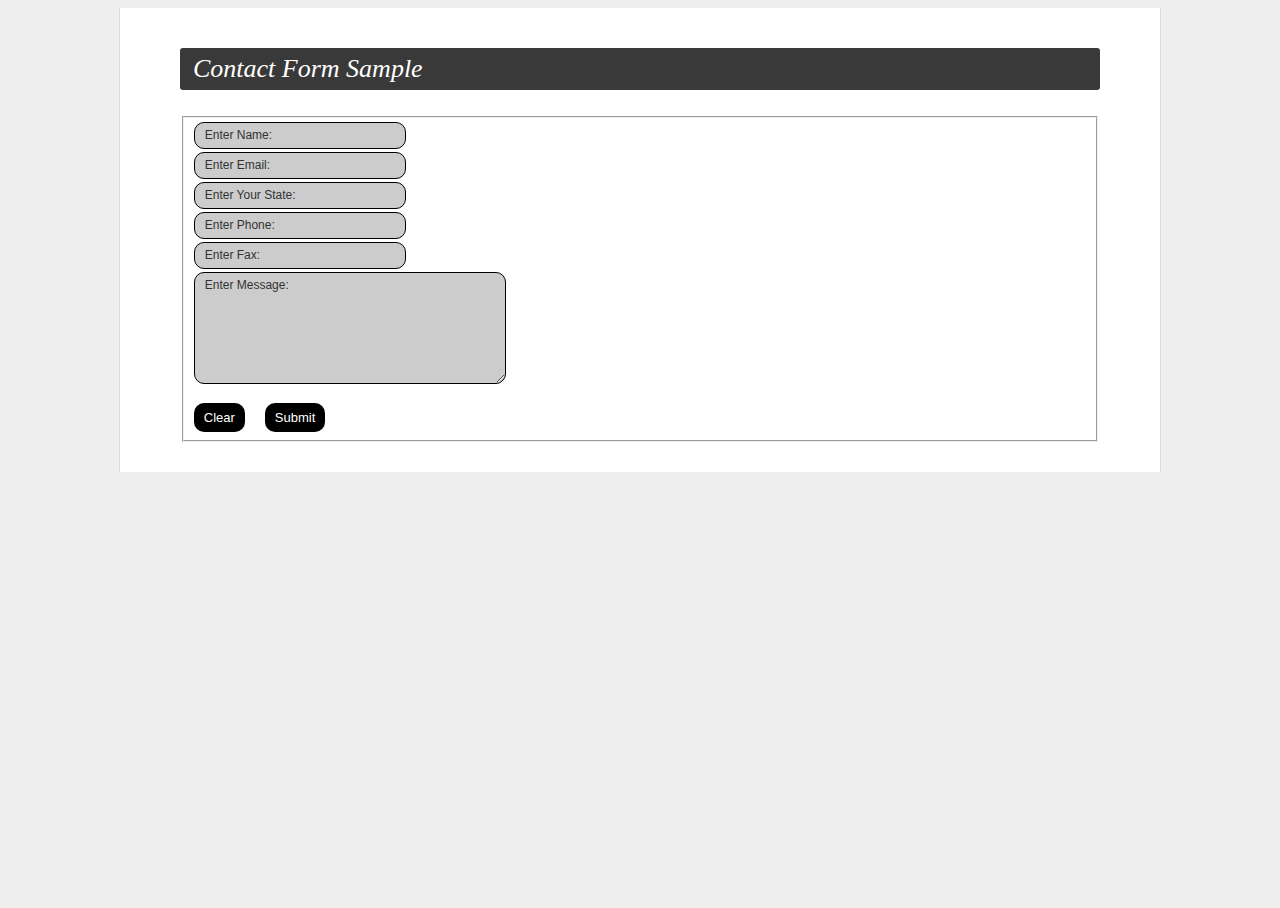
<file: demos/Contact Form demo.html>
<!DOCTYPE html>
<html lang="en">
<head>
<title>Contact Form sample</title>
<meta charset="utf-8">
<script type="text/javascript" src="../js/jquery-1.7.min.js" ></script>
<script type="text/javascript" src="js/forms.js"></script>
<link rel="stylesheet" href="css/style.css" type="text/css" media="all">
<link rel="stylesheet" href="css/fonts.css" type="text/css" media="all">

<script type="text/javascript">
  	jQuery(document).ready(function(){
		
				jQuery('#form1').forms({
				ownerEmail:'#'
				})
	 	}); 
</script>
</head>
<body>
<div id="main">
<div class="inside">
<h2>Contact Form Sample</h2>
          <div class="inner">
		  	<div class="list-pad">
				<form id="form1">
				  <div class="success"> Contact form submitted!<br>
					<strong>We will be in touch soon.</strong> </div>
				  <fieldset>
					<label class="name">
					  <input type="text" value="Enter Name:">
					  <span class="error">*This is not a valid name.</span> <span class="empty">*This field is required.</span> </label><br>
					<label class="email">
					  <input type="email" value="Enter Email:">
					  <span class="error">*This is not a valid email address.</span> <span class="empty">*This field is required.</span> </label><br>
					<label class="state notRequired">
					  <input type="text" value="Enter Your State:">
					  <span class="error">*This is not a valid state name.</span> <span class="empty">*This field is required.</span> </label><br>
					<label class="phone">
					  <input type="tel" value="Enter Phone:">
					  <span class="error">*This is not a valid phone number.</span> <span class="empty">*This field is required.</span> </label><br>
					<label class="fax">
					  <input type="tel" value="Enter Fax:">
					  <span class="error">*This is not a valid fax number.</span> <span class="empty">*This field is required.</span> </label><br>
					<label class="message">
					  <textarea>Enter Message:</textarea>
					  <span class="error">*The message is too short.</span> <span class="empty">*This field is required.</span> </label><br>
					<br class="clear">
					<div class="btns"><a href="#" class="button" data-type="reset">Clear</a><a href="#" class="button" data-type="submit">Submit</a></div>
				  </fieldset>
				</form>
			</div>	
          </div>
</div>
</div>
</body>
</html>
</file>
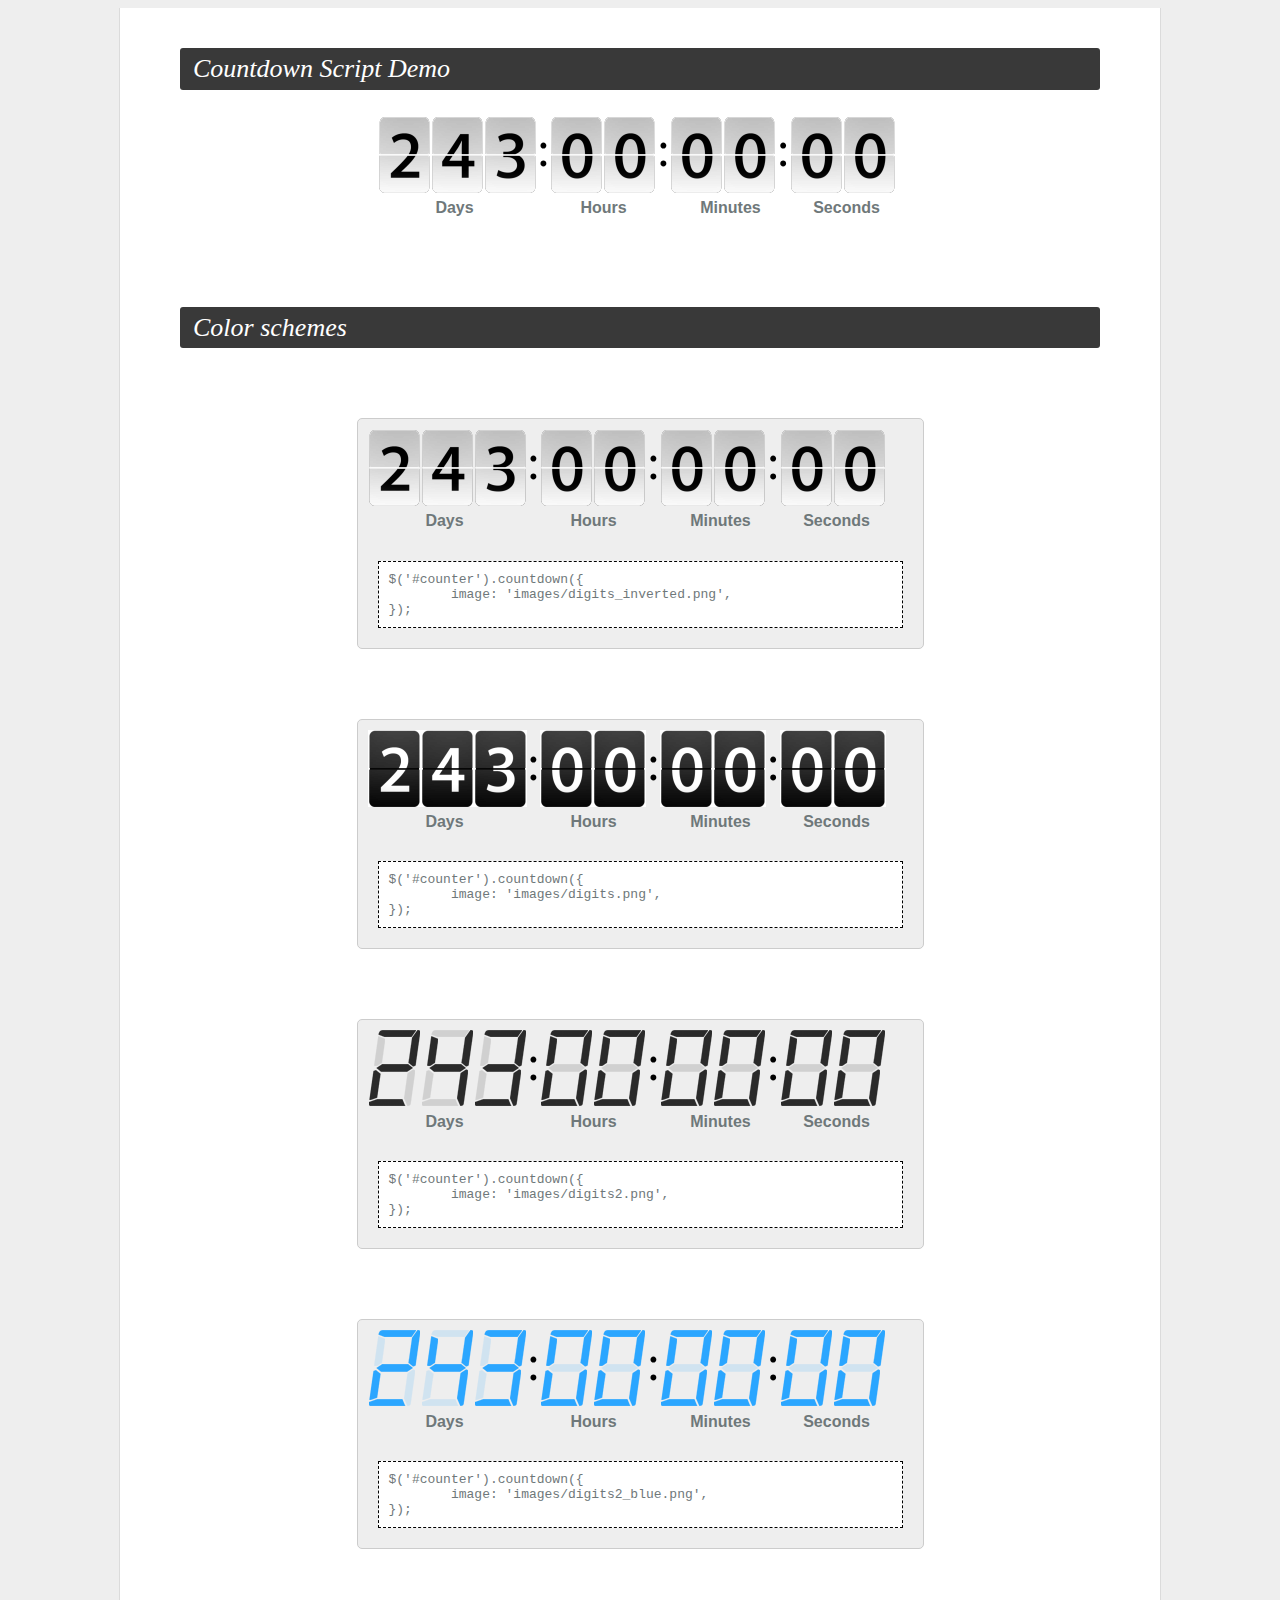
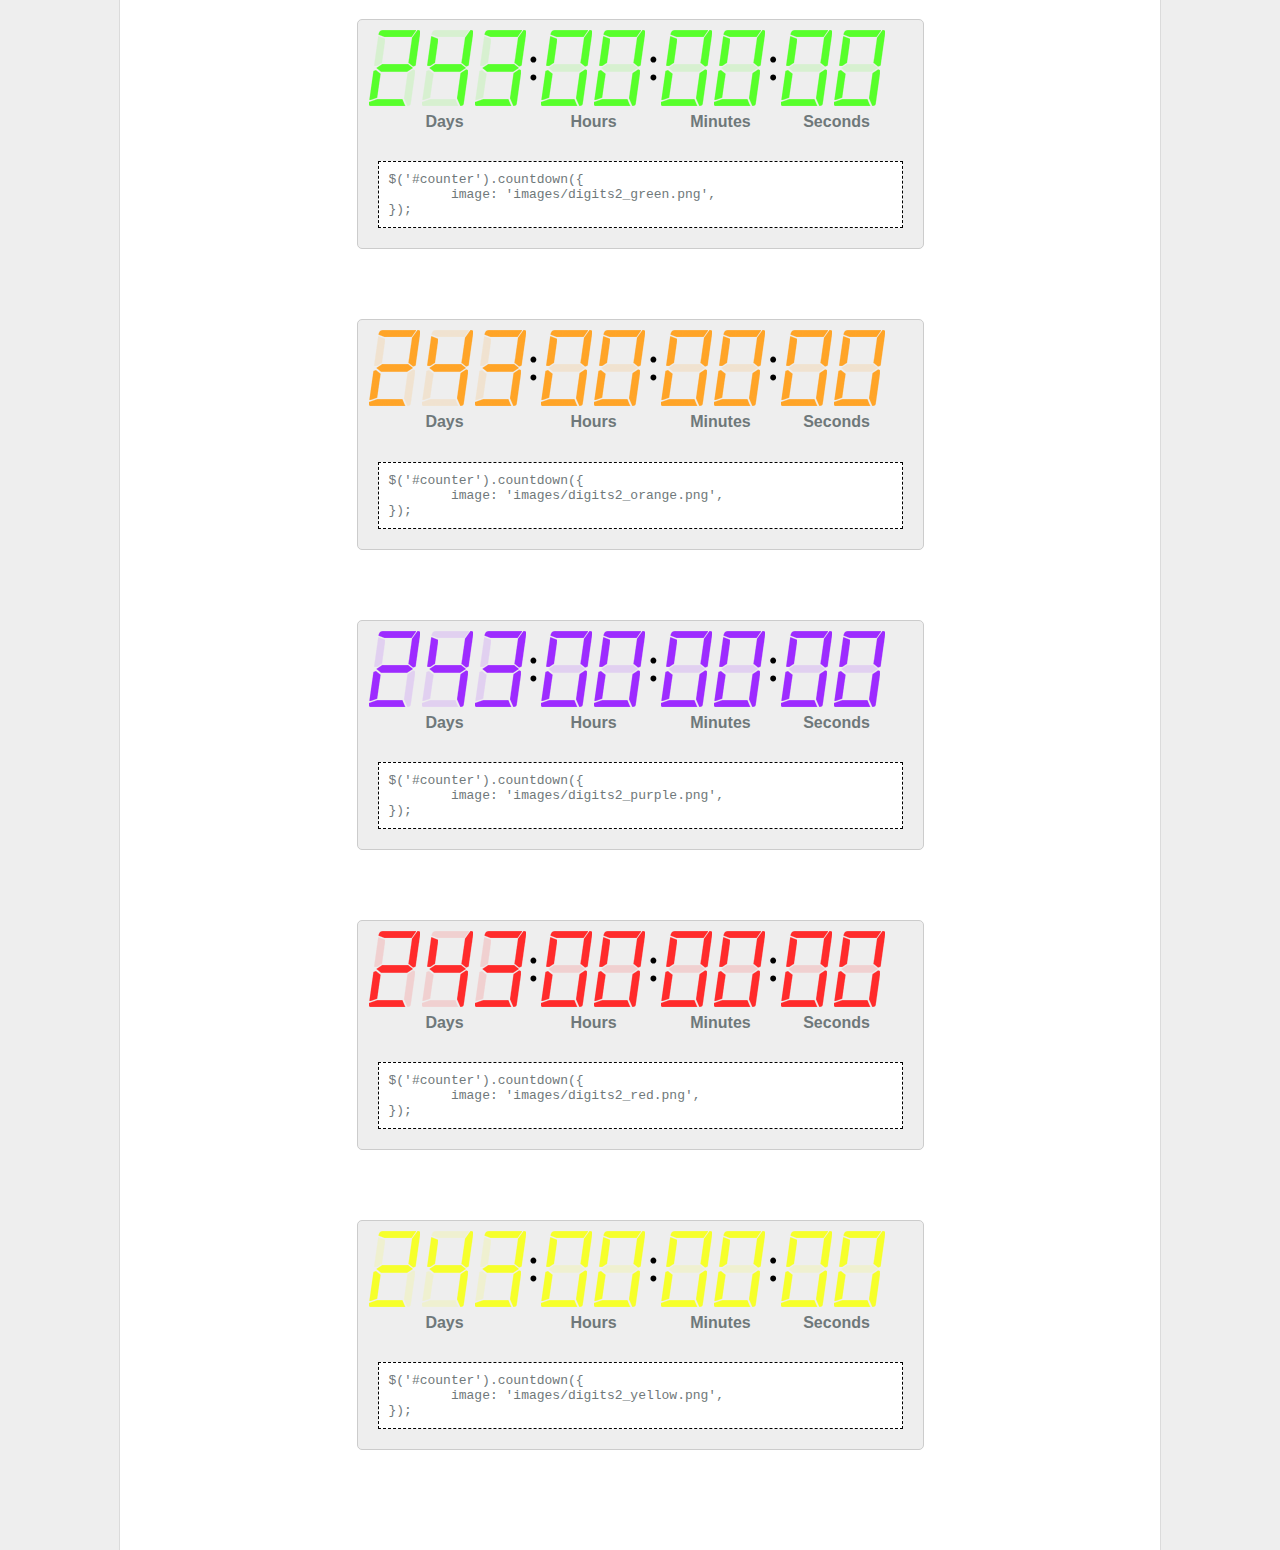
<file: demos/Countdown demo.html>
<!DOCTYPE html>
<html lang="en"><head>
<title>Countdown Script Demo</title>
<meta charset="utf-8">
<script type="text/javascript" src="../js/jquery-1.7.min.js" ></script>
<script type="text/javascript" src="js/jquery.countdown.min.js"></script>
<link rel="stylesheet" href="css/style.css" type="text/css" media="all">
<link rel="stylesheet" href="css/fonts.css" type="text/css" media="all">
<link rel="stylesheet" href="css/countdown/demo.css" type="text/css" media="all">

</head>
<body>
<div id="main">
<div class="inside">
<h2>Countdown Script Demo</h2>
          <div class="inner">
		  	<div class="counter_pos1">
							<div id="counter"></div>
							<div class="counter_desc">
								<div class="days">Days</div>
								<div class="hours">Hours</div>
								<div class="minutes">Minutes</div>
								<div class="seconds">Seconds</div>
							</div>	
						</div>
          </div>
          
          <h2 class="pad1">Color schemes</h2>
          <div class="counter_pos">
							<div id="counter9"></div>
							<div class="counter_desc">
								<div class="days">Days</div>
								<div class="hours">Hours</div>
								<div class="minutes">Minutes</div>
								<div class="seconds">Seconds</div>
							</div>	
							<div class="code pad">
							<pre><code>$('#counter').countdown({
	image: 'images/digits_inverted.png',
});						</code></pre>
						</div>	
						</div>
                        <div class="counter_pos">
							<div id="counter1"></div>
							<div class="counter_desc">
								<div class="days">Days</div>
								<div class="hours">Hours</div>
								<div class="minutes">Minutes</div>
								<div class="seconds">Seconds</div>
							</div>
							<div class="code pad">
							<pre><code>$('#counter').countdown({
	image: 'images/digits.png',
});						</code></pre>
						</div>	
						</div>						
						<div class="counter_pos">
							<div id="counter2"></div>
							<div class="counter_desc">
								<div class="days">Days</div>
								<div class="hours">Hours</div>
								<div class="minutes">Minutes</div>
								<div class="seconds">Seconds</div>
							</div>	
							<div class="code pad">
							<pre><code>$('#counter').countdown({
	image: 'images/digits2.png',
});						</code></pre>
						</div>	
						</div>
						<div class="counter_pos">
							<div id="counter3"></div>
							<div class="counter_desc">
								<div class="days">Days</div>
								<div class="hours">Hours</div>
								<div class="minutes">Minutes</div>
								<div class="seconds">Seconds</div>
							</div>	
							<div class="code pad">
							<pre><code>$('#counter').countdown({
	image: 'images/digits2_blue.png',
});						</code></pre>
						</div>	
						</div>
						<div class="counter_pos">
							<div id="counter4"></div>
							<div class="counter_desc">
								<div class="days">Days</div>
								<div class="hours">Hours</div>
								<div class="minutes">Minutes</div>
								<div class="seconds">Seconds</div>
							</div>	
							<div class="code pad">
							<pre><code>$('#counter').countdown({
	image: 'images/digits2_green.png',
});						</code></pre>
						</div>	
						</div>
						<div class="counter_pos">
							<div id="counter5"></div>
							<div class="counter_desc">
								<div class="days">Days</div>
								<div class="hours">Hours</div>
								<div class="minutes">Minutes</div>
								<div class="seconds">Seconds</div>
							</div>	
							<div class="code pad">
							<pre><code>$('#counter').countdown({
	image: 'images/digits2_orange.png',
});						</code></pre>
						</div>	
						</div>
						<div class="counter_pos">
							<div id="counter6"></div>
							<div class="counter_desc">
								<div class="days">Days</div>
								<div class="hours">Hours</div>
								<div class="minutes">Minutes</div>
								<div class="seconds">Seconds</div>
							</div>	
							<div class="code pad">
							<pre><code>$('#counter').countdown({
	image: 'images/digits2_purple.png',
});						</code></pre>
						</div>	
						</div>
						<div class="counter_pos">
							<div id="counter7"></div>
							<div class="counter_desc">
								<div class="days">Days</div>
								<div class="hours">Hours</div>
								<div class="minutes">Minutes</div>
								<div class="seconds">Seconds</div>
							</div>	
							<div class="code pad">
							<pre><code>$('#counter').countdown({
	image: 'images/digits2_red.png',
});						</code></pre>
						</div>	
						</div>
						<div class="counter_pos">
							<div id="counter8"></div>
							<div class="counter_desc">
								<div class="days">Days</div>
								<div class="hours">Hours</div>
								<div class="minutes">Minutes</div>
								<div class="seconds">Seconds</div>
							</div>	
							<div class="code pad">
							<pre><code>$('#counter').countdown({
	image: 'images/digits2_yellow.png',
});						</code></pre>
						</div>	
						</div>						
</div>
</div>
</body>
</html>
</file>
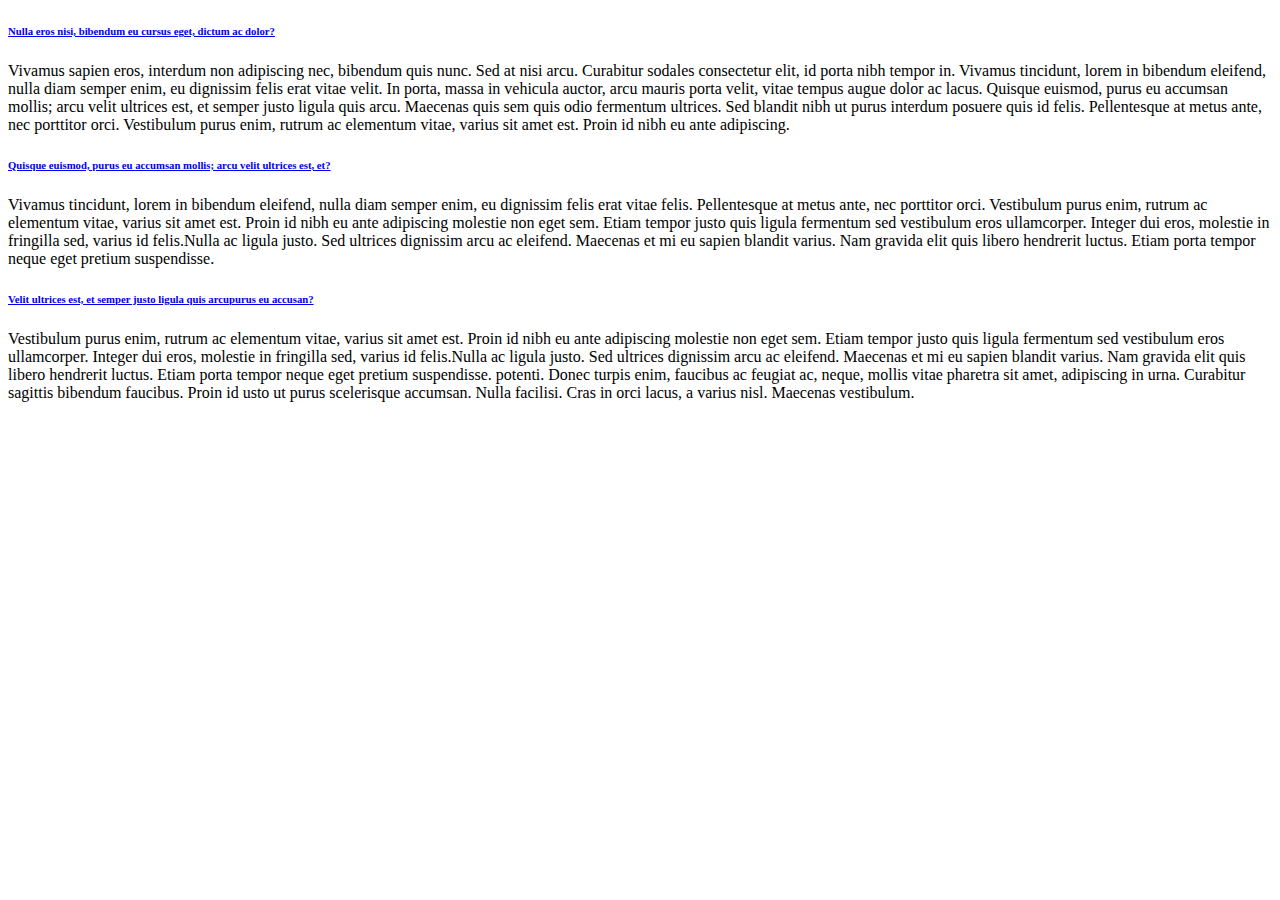
<file: demos/demo1.html>
<!DOCTYPE html>
<html lang="en">
<head>
	<title>demo1</title>

</head>
<body>
	<h6 class="p0-1"><a href="#">Nulla eros nisi, bibendum eu cursus eget, dictum ac dolor?</a></h6>
									<p>Vivamus sapien eros, interdum non adipiscing nec, bibendum quis nunc. Sed at nisi arcu. Curabitur sodales consectetur elit, id porta nibh tempor in. Vivamus tincidunt, lorem in bibendum eleifend, nulla diam semper enim, eu dignissim felis erat vitae velit. In porta, massa in vehicula auctor, arcu mauris porta velit, vitae tempus augue dolor ac lacus. Quisque euismod, purus eu accumsan mollis; arcu velit ultrices est, et semper justo ligula quis arcu. Maecenas quis sem quis odio fermentum ultrices. Sed blandit nibh ut purus interdum posuere quis id felis. Pellentesque at metus ante, nec porttitor orci. Vestibulum purus enim, rutrum ac elementum vitae, varius sit amet est. Proin id nibh eu ante adipiscing.</p>
									<h6 class="p0-1"><a href="#">Quisque euismod, purus eu accumsan mollis; arcu velit ultrices est, et?</a></h6>
									<p>Vivamus tincidunt, lorem in bibendum eleifend, nulla diam semper enim, eu dignissim felis erat vitae felis. Pellentesque at metus ante, nec porttitor orci. Vestibulum purus enim, rutrum ac elementum vitae, varius sit amet est. Proin id nibh eu ante adipiscing molestie non eget sem. Etiam tempor justo quis ligula fermentum sed vestibulum eros ullamcorper. Integer dui eros, molestie in fringilla sed, varius id felis.Nulla ac ligula justo. Sed ultrices dignissim arcu ac eleifend. Maecenas et mi eu sapien blandit varius. Nam gravida elit quis libero hendrerit luctus. Etiam porta tempor neque eget pretium suspendisse. </p>
									<h6 class="p0-1"><a href="#">Velit ultrices est, et semper justo ligula quis arcupurus eu accusan?</a></h6>
									Vestibulum purus enim, rutrum ac elementum vitae, varius sit amet est. Proin id nibh eu ante adipiscing molestie non eget sem. Etiam tempor justo quis ligula fermentum sed vestibulum eros ullamcorper. Integer dui eros, molestie in fringilla sed, varius id felis.Nulla ac ligula justo. Sed ultrices dignissim arcu ac eleifend. Maecenas et mi eu sapien blandit varius. Nam gravida elit quis libero hendrerit luctus. Etiam porta tempor neque eget pretium suspendisse. potenti. Donec turpis enim, faucibus ac feugiat ac, neque, mollis vitae pharetra sit amet, adipiscing in urna. Curabitur sagittis bibendum faucibus. Proin id usto ut purus scelerisque accumsan. Nulla facilisi. Cras in orci lacus, a varius nisl. Maecenas vestibulum.
</body>
</html>
</file>
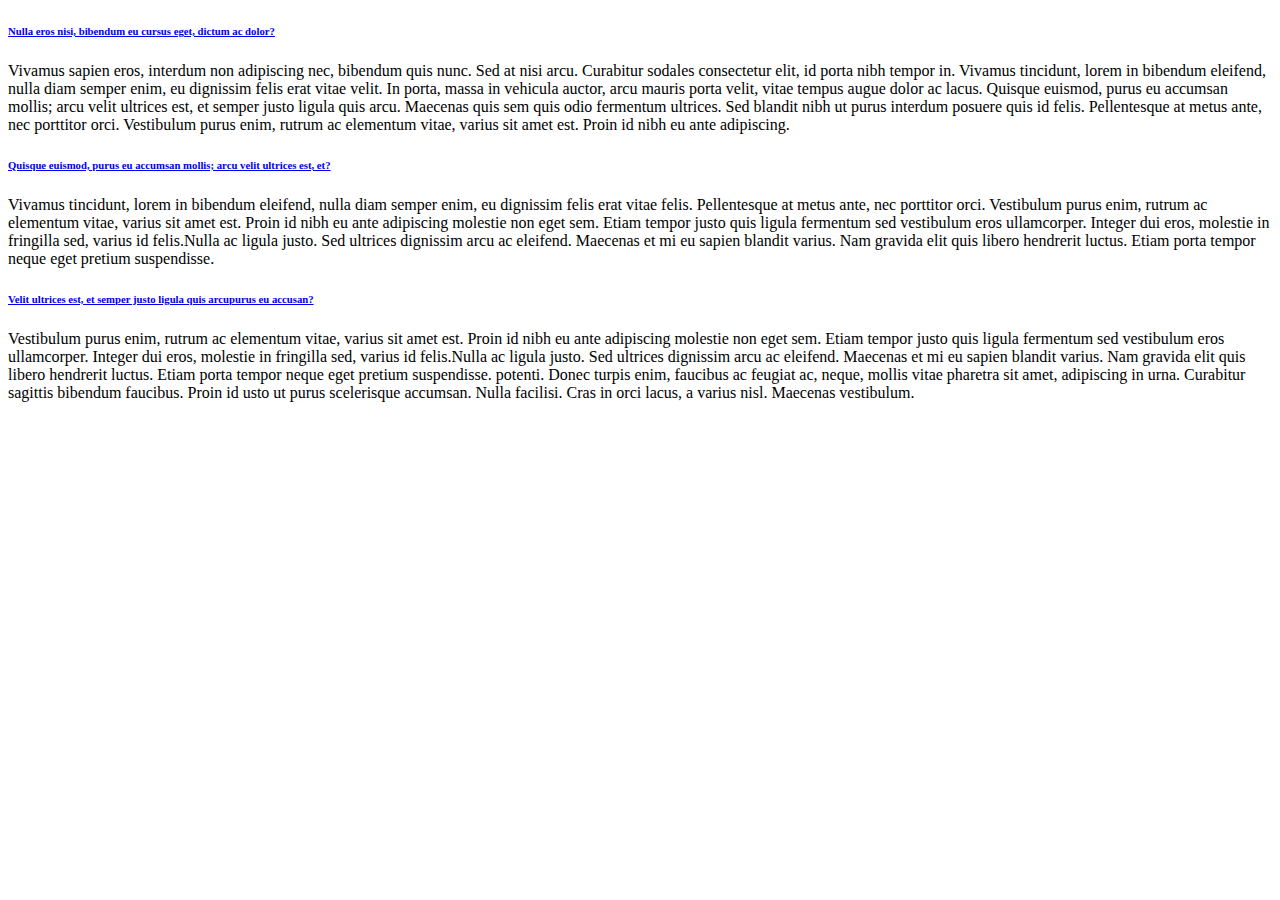
<file: demos/demo2.html>
<!DOCTYPE html>
<html lang="en">
<head>
	<title>demo2</title>

</head>
<body>
	<h6 class="p0-1"><a href="#">Nulla eros nisi, bibendum eu cursus eget, dictum ac dolor?</a></h6>
									<p>Vivamus sapien eros, interdum non adipiscing nec, bibendum quis nunc. Sed at nisi arcu. Curabitur sodales consectetur elit, id porta nibh tempor in. Vivamus tincidunt, lorem in bibendum eleifend, nulla diam semper enim, eu dignissim felis erat vitae velit. In porta, massa in vehicula auctor, arcu mauris porta velit, vitae tempus augue dolor ac lacus. Quisque euismod, purus eu accumsan mollis; arcu velit ultrices est, et semper justo ligula quis arcu. Maecenas quis sem quis odio fermentum ultrices. Sed blandit nibh ut purus interdum posuere quis id felis. Pellentesque at metus ante, nec porttitor orci. Vestibulum purus enim, rutrum ac elementum vitae, varius sit amet est. Proin id nibh eu ante adipiscing.</p>
									<h6 class="p0-1"><a href="#">Quisque euismod, purus eu accumsan mollis; arcu velit ultrices est, et?</a></h6>
									<p>Vivamus tincidunt, lorem in bibendum eleifend, nulla diam semper enim, eu dignissim felis erat vitae felis. Pellentesque at metus ante, nec porttitor orci. Vestibulum purus enim, rutrum ac elementum vitae, varius sit amet est. Proin id nibh eu ante adipiscing molestie non eget sem. Etiam tempor justo quis ligula fermentum sed vestibulum eros ullamcorper. Integer dui eros, molestie in fringilla sed, varius id felis.Nulla ac ligula justo. Sed ultrices dignissim arcu ac eleifend. Maecenas et mi eu sapien blandit varius. Nam gravida elit quis libero hendrerit luctus. Etiam porta tempor neque eget pretium suspendisse. </p>
									<h6 class="p0-1"><a href="#">Velit ultrices est, et semper justo ligula quis arcupurus eu accusan?</a></h6>
									Vestibulum purus enim, rutrum ac elementum vitae, varius sit amet est. Proin id nibh eu ante adipiscing molestie non eget sem. Etiam tempor justo quis ligula fermentum sed vestibulum eros ullamcorper. Integer dui eros, molestie in fringilla sed, varius id felis.Nulla ac ligula justo. Sed ultrices dignissim arcu ac eleifend. Maecenas et mi eu sapien blandit varius. Nam gravida elit quis libero hendrerit luctus. Etiam porta tempor neque eget pretium suspendisse. potenti. Donec turpis enim, faucibus ac feugiat ac, neque, mollis vitae pharetra sit amet, adipiscing in urna. Curabitur sagittis bibendum faucibus. Proin id usto ut purus scelerisque accumsan. Nulla facilisi. Cras in orci lacus, a varius nisl. Maecenas vestibulum.
</body>
</html>
</file>
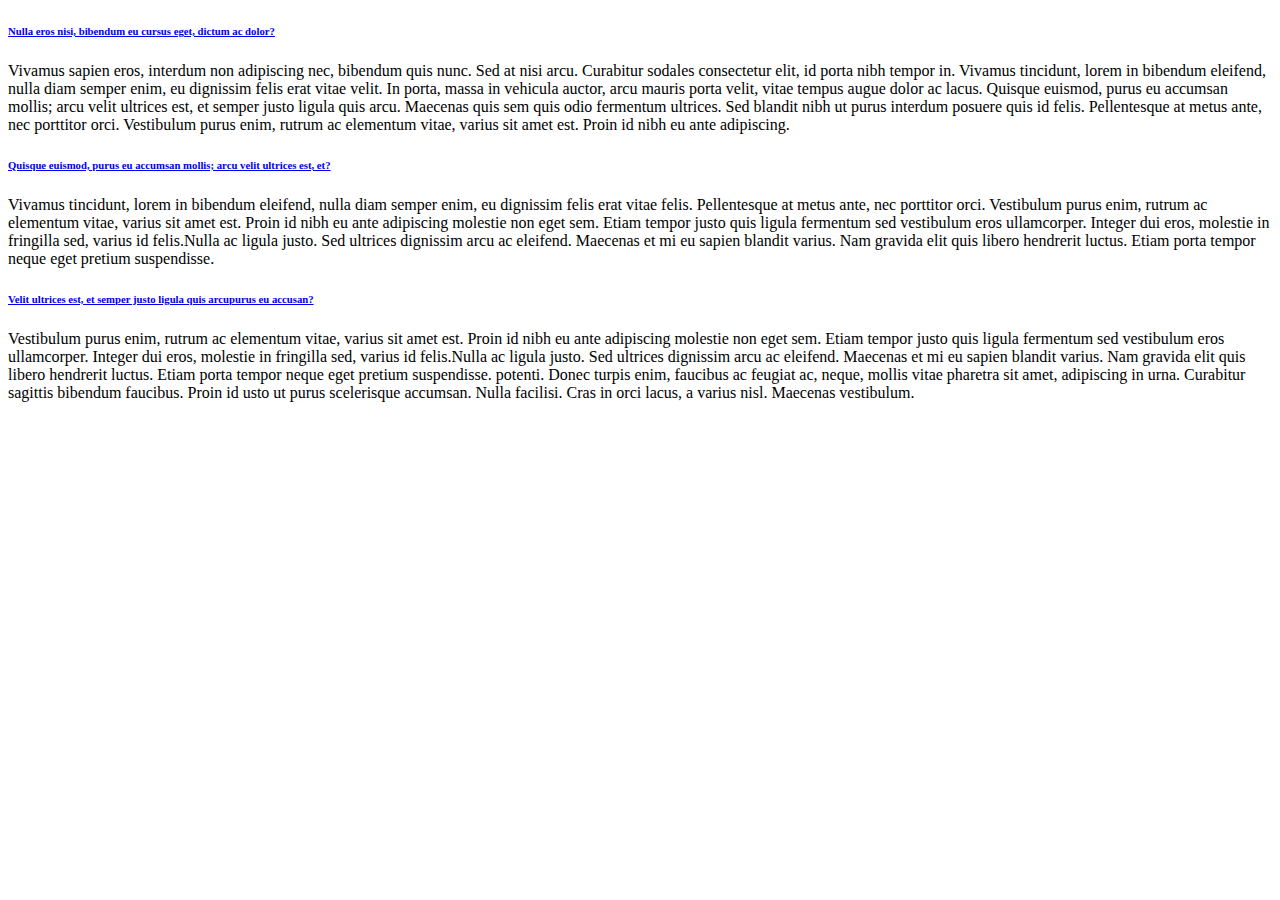
<file: demos/demo3.html>
<!DOCTYPE html>
<html lang="en">
<head>
	<title>demo3</title>

</head>
<body>
	<h6 class="p0-1"><a href="#">Nulla eros nisi, bibendum eu cursus eget, dictum ac dolor?</a></h6>
									<p>Vivamus sapien eros, interdum non adipiscing nec, bibendum quis nunc. Sed at nisi arcu. Curabitur sodales consectetur elit, id porta nibh tempor in. Vivamus tincidunt, lorem in bibendum eleifend, nulla diam semper enim, eu dignissim felis erat vitae velit. In porta, massa in vehicula auctor, arcu mauris porta velit, vitae tempus augue dolor ac lacus. Quisque euismod, purus eu accumsan mollis; arcu velit ultrices est, et semper justo ligula quis arcu. Maecenas quis sem quis odio fermentum ultrices. Sed blandit nibh ut purus interdum posuere quis id felis. Pellentesque at metus ante, nec porttitor orci. Vestibulum purus enim, rutrum ac elementum vitae, varius sit amet est. Proin id nibh eu ante adipiscing.</p>
									<h6 class="p0-1"><a href="#">Quisque euismod, purus eu accumsan mollis; arcu velit ultrices est, et?</a></h6>
									<p>Vivamus tincidunt, lorem in bibendum eleifend, nulla diam semper enim, eu dignissim felis erat vitae felis. Pellentesque at metus ante, nec porttitor orci. Vestibulum purus enim, rutrum ac elementum vitae, varius sit amet est. Proin id nibh eu ante adipiscing molestie non eget sem. Etiam tempor justo quis ligula fermentum sed vestibulum eros ullamcorper. Integer dui eros, molestie in fringilla sed, varius id felis.Nulla ac ligula justo. Sed ultrices dignissim arcu ac eleifend. Maecenas et mi eu sapien blandit varius. Nam gravida elit quis libero hendrerit luctus. Etiam porta tempor neque eget pretium suspendisse. </p>
									<h6 class="p0-1"><a href="#">Velit ultrices est, et semper justo ligula quis arcupurus eu accusan?</a></h6>
									Vestibulum purus enim, rutrum ac elementum vitae, varius sit amet est. Proin id nibh eu ante adipiscing molestie non eget sem. Etiam tempor justo quis ligula fermentum sed vestibulum eros ullamcorper. Integer dui eros, molestie in fringilla sed, varius id felis.Nulla ac ligula justo. Sed ultrices dignissim arcu ac eleifend. Maecenas et mi eu sapien blandit varius. Nam gravida elit quis libero hendrerit luctus. Etiam porta tempor neque eget pretium suspendisse. potenti. Donec turpis enim, faucibus ac feugiat ac, neque, mollis vitae pharetra sit amet, adipiscing in urna. Curabitur sagittis bibendum faucibus. Proin id usto ut purus scelerisque accumsan. Nulla facilisi. Cras in orci lacus, a varius nisl. Maecenas vestibulum.
</body>
</html>
</file>
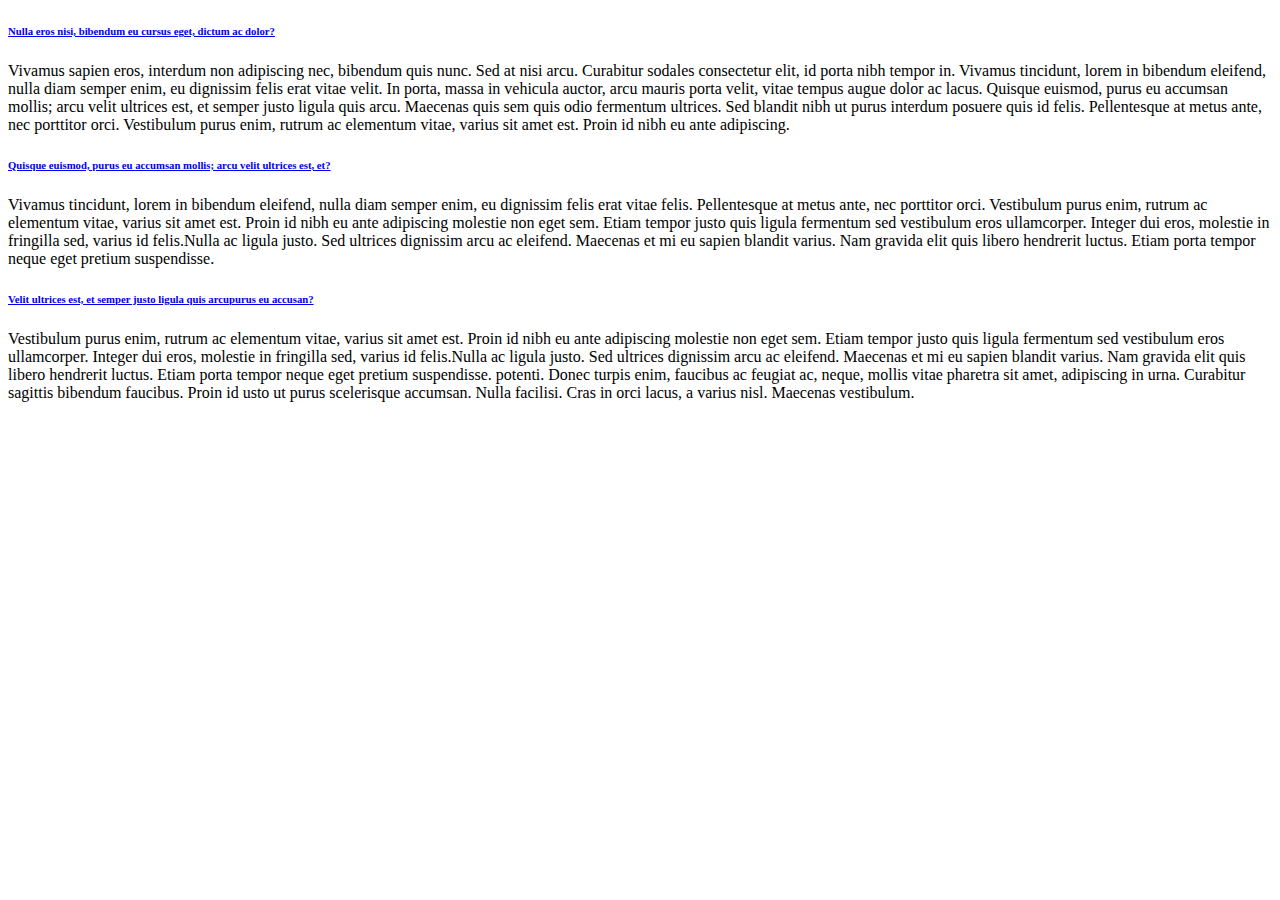
<file: demos/demo4.html>
<!DOCTYPE html>
<html lang="en">
<head>
	<title>demo4</title>

</head>
<body>
	<h6 class="p0-1"><a href="#">Nulla eros nisi, bibendum eu cursus eget, dictum ac dolor?</a></h6>
									<p>Vivamus sapien eros, interdum non adipiscing nec, bibendum quis nunc. Sed at nisi arcu. Curabitur sodales consectetur elit, id porta nibh tempor in. Vivamus tincidunt, lorem in bibendum eleifend, nulla diam semper enim, eu dignissim felis erat vitae velit. In porta, massa in vehicula auctor, arcu mauris porta velit, vitae tempus augue dolor ac lacus. Quisque euismod, purus eu accumsan mollis; arcu velit ultrices est, et semper justo ligula quis arcu. Maecenas quis sem quis odio fermentum ultrices. Sed blandit nibh ut purus interdum posuere quis id felis. Pellentesque at metus ante, nec porttitor orci. Vestibulum purus enim, rutrum ac elementum vitae, varius sit amet est. Proin id nibh eu ante adipiscing.</p>
									<h6 class="p0-1"><a href="#">Quisque euismod, purus eu accumsan mollis; arcu velit ultrices est, et?</a></h6>
									<p>Vivamus tincidunt, lorem in bibendum eleifend, nulla diam semper enim, eu dignissim felis erat vitae felis. Pellentesque at metus ante, nec porttitor orci. Vestibulum purus enim, rutrum ac elementum vitae, varius sit amet est. Proin id nibh eu ante adipiscing molestie non eget sem. Etiam tempor justo quis ligula fermentum sed vestibulum eros ullamcorper. Integer dui eros, molestie in fringilla sed, varius id felis.Nulla ac ligula justo. Sed ultrices dignissim arcu ac eleifend. Maecenas et mi eu sapien blandit varius. Nam gravida elit quis libero hendrerit luctus. Etiam porta tempor neque eget pretium suspendisse. </p>
									<h6 class="p0-1"><a href="#">Velit ultrices est, et semper justo ligula quis arcupurus eu accusan?</a></h6>
									Vestibulum purus enim, rutrum ac elementum vitae, varius sit amet est. Proin id nibh eu ante adipiscing molestie non eget sem. Etiam tempor justo quis ligula fermentum sed vestibulum eros ullamcorper. Integer dui eros, molestie in fringilla sed, varius id felis.Nulla ac ligula justo. Sed ultrices dignissim arcu ac eleifend. Maecenas et mi eu sapien blandit varius. Nam gravida elit quis libero hendrerit luctus. Etiam porta tempor neque eget pretium suspendisse. potenti. Donec turpis enim, faucibus ac feugiat ac, neque, mollis vitae pharetra sit amet, adipiscing in urna. Curabitur sagittis bibendum faucibus. Proin id usto ut purus scelerisque accumsan. Nulla facilisi. Cras in orci lacus, a varius nisl. Maecenas vestibulum.
</body>
</html>
</file>
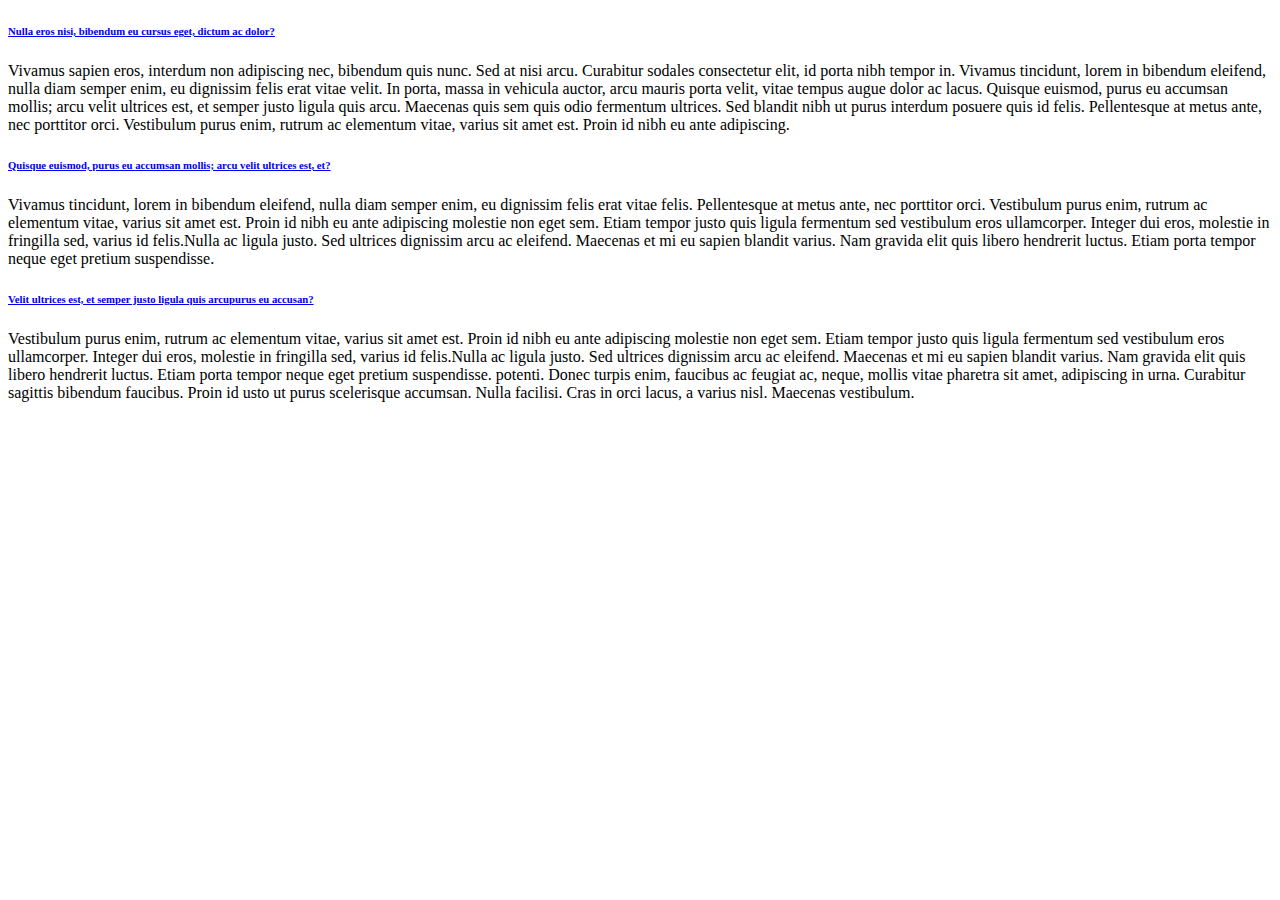
<file: demos/demo5.html>
<!DOCTYPE html>
<html lang="en">
<head>
	<title>demo5</title>

</head>
<body>
	<h6 class="p0-1"><a href="#">Nulla eros nisi, bibendum eu cursus eget, dictum ac dolor?</a></h6>
									<p>Vivamus sapien eros, interdum non adipiscing nec, bibendum quis nunc. Sed at nisi arcu. Curabitur sodales consectetur elit, id porta nibh tempor in. Vivamus tincidunt, lorem in bibendum eleifend, nulla diam semper enim, eu dignissim felis erat vitae velit. In porta, massa in vehicula auctor, arcu mauris porta velit, vitae tempus augue dolor ac lacus. Quisque euismod, purus eu accumsan mollis; arcu velit ultrices est, et semper justo ligula quis arcu. Maecenas quis sem quis odio fermentum ultrices. Sed blandit nibh ut purus interdum posuere quis id felis. Pellentesque at metus ante, nec porttitor orci. Vestibulum purus enim, rutrum ac elementum vitae, varius sit amet est. Proin id nibh eu ante adipiscing.</p>
									<h6 class="p0-1"><a href="#">Quisque euismod, purus eu accumsan mollis; arcu velit ultrices est, et?</a></h6>
									<p>Vivamus tincidunt, lorem in bibendum eleifend, nulla diam semper enim, eu dignissim felis erat vitae felis. Pellentesque at metus ante, nec porttitor orci. Vestibulum purus enim, rutrum ac elementum vitae, varius sit amet est. Proin id nibh eu ante adipiscing molestie non eget sem. Etiam tempor justo quis ligula fermentum sed vestibulum eros ullamcorper. Integer dui eros, molestie in fringilla sed, varius id felis.Nulla ac ligula justo. Sed ultrices dignissim arcu ac eleifend. Maecenas et mi eu sapien blandit varius. Nam gravida elit quis libero hendrerit luctus. Etiam porta tempor neque eget pretium suspendisse. </p>
									<h6 class="p0-1"><a href="#">Velit ultrices est, et semper justo ligula quis arcupurus eu accusan?</a></h6>
									Vestibulum purus enim, rutrum ac elementum vitae, varius sit amet est. Proin id nibh eu ante adipiscing molestie non eget sem. Etiam tempor justo quis ligula fermentum sed vestibulum eros ullamcorper. Integer dui eros, molestie in fringilla sed, varius id felis.Nulla ac ligula justo. Sed ultrices dignissim arcu ac eleifend. Maecenas et mi eu sapien blandit varius. Nam gravida elit quis libero hendrerit luctus. Etiam porta tempor neque eget pretium suspendisse. potenti. Donec turpis enim, faucibus ac feugiat ac, neque, mollis vitae pharetra sit amet, adipiscing in urna. Curabitur sagittis bibendum faucibus. Proin id usto ut purus scelerisque accumsan. Nulla facilisi. Cras in orci lacus, a varius nisl. Maecenas vestibulum.
</body>
</html>
</file>
<file: css/ie.css>
.class { behavior:url(js/PIE.htc); position:absolute;}
.box-1, .box-2, .box-3, .box-4, .gradient_1, .slider_wrapper{ behavior:url(js/PIE.htc);}

a.magnifier2:hover .zoom{
	display: block;
}
a.magnifier2 .zoom{
	display: none;
}

body{min-width: 1000px;}
</file>
<file: demos/css/style.css>
/* Getting the new tags to behave
---------------------------------------- */
article, aside, audio, canvas, command, datalist, details, embed, figcaption, figure, footer, header, hgroup, keygen, meter, nav, output, progress, section, source, video{ display: block; }
mark, rp, rt, ruby, summary, time{ display: inline }


/* Global properties
---------------------------------------- */
body { 
	background:#eee; 
	font-family:Arial, Helvetica, sans-serif;
	font-size:100%; 
	line-height:1.1875em;
	color:#6f787a;
	}
html { min-width:980px;}
html, body { height:100%;}

#main {
	height:auto;
	margin: 0 auto;
	padding:30px;
	position: relative;
	width: 980px;
	font-size:.8125em;
	background:#fff;
	border-right:1px solid #dbdbdb;
	border-left:1px solid #dbdbdb;
	}
	#main .inside {
		padding:10px 30px 0;
		}
	
.menu {
	padding:0px 0 10px 0px
}


.pad {
	margin-top:20px;
}
.pad1 {
	margin-top:90px;
}
a {
	color:#017c9a; 
	outline:none;
	}
a:hover{
	text-decoration:none;
	}
strong {
	color:#393939;
	}
em {
	
	}

ul {
	list-style-type:square;
	list-style-position:outside;
	margin:0 0 1.5em 1.5em;
	}
ul li {
	padding-bottom:.5em;
	}

ol {
	list-style-type:decimal;
	margin:.5em 0 1.5em 1.5em;
	}
	ol li {
		padding-bottom:.5em;
		}
		ol li ul {
			padding:.5em 0 0 0;
			margin-bottom:0;
			}
			ol li ul li:last-child {
				padding-bottom:0;
				}
.fonts {
	font-size:22px;
	font-family:"Times New Roman", Times, serif;
	color:#393939;
}
	.fonts ol, .fonts code {
		font-size:13px; 
		font-family:Arial, Helvetica, sans-serif;
	}
	.fonts ol {
		color:#6f787a;
	}
/* Left & Right alignment */

.fleft { float:left;}
.fright { float:right;}
.clear { clear:both;}

.alignright { text-align:right;}
.aligncenter { text-align:center;}

.wrapper { 
	width:100%;
	overflow:hidden;
	}

.extra-wrap { 
	overflow:hidden;
	}






/* Header
---------------------------------------- */
#header {
	text-align:center;
	border-bottom:1px solid #dbdbdb;
	}
	#header h1 {
		padding:1em 0 .5em 0;
		}




/* Content
---------------------------------------- */
#content {
	padding:40px 0 40px 0;
	}
	

article {
	padding-bottom:50px;
	}
	article .inner {
		padding:0 0 0 14px;
		}
pre, code, samp, kbd, var{font:100% mono-space,monospace;}
pre{
	margin:0;
	padding:10px;
	overflow:auto;
	background:#fff;
	border:1px dashed #000
	}
.code {
	background:#eee;
	padding:10px;
}



/* Paragraph */
p {margin-bottom:1.5em;}
	
	


/* Footer
---------------------------------------- */
#footer {
	text-align:center;
	font-size:10px;
	text-transform:uppercase;
	color:#666;
	background:#eee;
	}
	#footer .inside {
		padding:20px 0 20px 0;
		}


/* Forms
---------------------------------------- */
#form1 {
	
}
	#form1 input, #subscribe-form input {
		 border:1px solid #000;
		 border-radius:10px;
		 background:#CCC;
		 color:#333;
		 -moz-border-radius:10px;
		 -webkit-border-radius:10px;
		 font-size:12px;
		 line-height:1.2307em;
		 padding:5px 0 5px 10px;
		 width:200px;
		 outline:none;		 
		 box-shadow:none;
	}
	#form1 textarea {
		 border:1px solid #000;
		 border-radius:10px;
		 background:#CCC;
		 color:#333;
		 -moz-border-radius:10px;
		 -webkit-border-radius:10px;
		 font-size:12px;
		 line-height:1.2307em;
		 padding:5px 0 5px 10px;
		 width:300px;
		 height:100px;
		 overflow:auto;
		 outline:none;
	}
	#form1 label, #subscribe-form label {
		display:inline-block;
		min-height:30px;
	}
	#form1 .error, #form1 .empty {
		display:none;
		font-size:10px;
		color:#F00
	}
	#subscribe-form {
		position: relative;
	}
	#subscribe-form .error {
		display:block;
		overflow:hidden;
		height:0px;
		font-size:10px;
		color:#F00;
		
		-webkit-transition: all 0.3s ease-out; 
		-moz-transition: all 0.3s ease-out; 
		-o-transition: all 0.3s ease-out; 
		transition: all 0.3s ease-out;
	}
	#subscribe-form label.invalid .error {
		height:19px;
	}
	#subscribe-form .success {
		width:200px;
		border:1px solid #000;
		border-radius:10px;
		padding:10px 0 10px 10px;
		background:#CCC;
		color:#333;
		position:absolute;
		z-index:10;
		left:12px;
		top:5px;
	}
	.btns a{
		display:inline-block;
		padding:5px 10px;
		background:#000;
		margin-right:20px;
		text-decoration:none;
		color:#fff;
		border-radius:10px;
		-moz-border-radius:10px;
		 -webkit-border-radius:10px;
	}
		.btns a:hover {
			background:#333;
		}


/* Form defaults */
input, select, textarea { 
	font-family:Arial, Helvetica, sans-serif;
	font-size:1em;
	vertical-align:middle;
	font-weight:normal;
	}

/*==========================================*/

#search input[type="text"] {
    background: none repeat scroll 0 0 #FFFFFF;
    border: 1px solid #CCCCCC;
    border-radius: 15px 15px 15px 15px;
    font-size: 13px;
    height: 14px;
    line-height: 14px;
    outline: medium none;
    padding: 8px;
    width: 300px;
}

#search a {
    background: none repeat scroll 0 0 #EEEEEE;
    border-radius: 15px 15px 15px 15px;
    color: #000000;
    cursor: pointer;
    display: inline-block;
    font-size: 13px;
    line-height: 18px;
    padding: 7px;
    text-align: center;
    width: 80px;
}

#search a:hover {
				transition: all ease 0.5;
				-webkit-transition: all ease 0.5s;
				-o-transition: all ease 0.5;
				-moz-transition: all ease 0.5;
				-ms-transition: all ease 0.5;
				background:#000;
				color:#fff;
			}
			
.example {
    color: #CCCCCC;
    display: inline-block;
    font-size: 12px;
    font-style: italic;
    padding: 5px 0;
}
</file>
<file: demos/css/fonts.css>
@charset "utf-8";
/* CSS Document */


h1,h2,h3,h4,h5,h6{
  font-weight:700;
  padding:0;
	color:#393939;
}
h1{
  font-size:3em;
	line-height:1.2em;
  margin:0 0 0.75em;
	font-weight:normal;
	font-family:Georgia, "Times New Roman", Times, serif;
	font-style:italic;
	text-shadow:1px 1px 2px rgba(0, 0, 0, .3);
}
h2{
  font-size:2em;
	line-height:1.2em;
  margin:0 0 1em;
	font-family:"Times New Roman", Times, serif;
	font-style:italic;
	font-weight:normal;
	background:#393939;
	color:#fff;
	padding:.2em 0 .2em .5em;
	border-radius:3px;
}
	h2 a {
		color:#000;
		text-decoration:none;
		}
h3{
  font-size:24px;
	line-height:1.2em;
	font-family:"Times New Roman", Times, serif;
	font-weight:normal;
  margin:0 0 .75em;
}
	h3 strong {
		font-weight:normal
	}
h4{
  font-size:1em;
  margin:0 0 .2em;
}
h5{
  font-size:0.8333em;
  margin:0 0 1em;
}
h6{
  font-size:0.666em;
  margin:0 0 2.25em;
}
</file>
<file: demos/css/countdown/demo.css>
.counter_pos {margin:70px auto; width:545px; border:1px solid #CCC; background:#EEE; padding:10px; border-radius:5px}
.counter_pos1 {margin:20px auto; width:525px; }
.cntSeparator {font-size: 50px;margin: 24px 0px;color: #000; font-family:Georgia, "Times New Roman", Times, serif;}
.counter_desc{ position:relative; overflow:hidden; font-size:16px; font-weight:bold; line-height:1.2em; padding:5px 0 0 15px;}
.counter_desc div{ width:104px; text-align:center; float:left;}
.counter_desc .days {margin-left:10px;}
.counter_desc .hours {margin-left:45px;}
.counter_desc .minutes {margin-left:23px;}
.counter_desc .seconds {margin-left:12px;}
</file>
<file: css/style.css>
/*css*/
@import "../css/reset.css";
@import "../css/skeleton.css";
@import "../css/superfish.css";
@import "../css/camera.css";
@import "../css/touchTouch.css";
@import "../css/form.css";
@import "../css/accordion.css";

@import url(//fonts.googleapis.com/css?family=Passion+One:700);

html, body {}

a[href^="tel:"] {
	color: inherit;
	text-decoration:none;
}
* {
	-webkit-text-size-adjust: none;
}
.clearfix {
  *zoom: 1;
}
.clearfix:before,
.clearfix:after {
  display: table;
  content: "";
  line-height: 0;
}
.clearfix:after {
  clear: both;
}
.fleft {float:left;}
.fright {float:right;}
.clear {clear:both; line-height:0; font-size:0; width:100%;}
.wrapper, .wrapper-extra, .extra-wrap{
	position: relative;
	width: 100%;
	overflow:hidden; 
}
.wrapper-after:after{
	clear:both;
	content:".";
	display:block;
	height:0;
	visibility:hidden;
}
.dis-block{display: block;}
.dis-inblock{display: inline-block;}

.txt_left{text-align: left;}
.txt_right{text-align: right;}
.txt_cntr{text-align: center;}
.txt_ital{font-style: italic;}
.txt_line_through{text-decoration: line-through;}


.marg-left-0{margin-left:0 !important;}	
.marg-right-0{margin-right:0 !important;}
.marg-left-right-0{margin-left:0 !important; margin-right:0 !important;}
.last-mbot{margin-bottom:0 !important;}	
.last-pbot{padding-bottom: 0 !important;}
.last-mpbot{margin-bottom:0 !important;padding-bottom:0 !important;}

.marRight1{margin-right: 33px;}
.marRight2{margin-right: 55px;}

.mar1{margin:0 6px;}
.marTop1{margin-top: 22px;}

.marBot1{margin-bottom: 20px;}
.marBot2{margin-bottom: 10px;}
.marBot3{margin-bottom: 10px;}
.marBot4{margin-bottom: 11px;}

.col_1, .col_2, .col_3, .col_4{
	float: left;
	margin-right: 20px;
	width: 130px;
}
.col_1.mar0, .mar0{margin-right: 0;}
.col_2{width: 180px;}
.col_3{width: 164px;}
.col_4{width: 210px;}

.border_botom{border-bottom: 1px solid #f2f2f2; margin-bottom: 25px; padding-bottom: 7px;}

.fs12{font-size: 12px;}

.box{overflow: hidden;}
.bold{font-weight: bold;}

.color1{color: #f1242a;}
.color2{color: #00f1fa;}
.color3{color: #9fc603;}
.color4{color: #fab600;}
.color5{color: #fff;}


/* Global properties ======================================================== */
html, body { padding:0; margin:0; height:100%;}

body {
	font:12px/17px Arial, Helvetica, sans-serif ;
	color:#797d80;
	background: #0c1013;
	background: url(../images/bg_main2.jpg) 50% 0% #0c1013  no-repeat;
	min-width:300px;
}
#back-top {
  position: fixed;
  left: 51%;
  margin-left: 500px;
  bottom: 90px;
  z-index: 1000;
  display: none;
  width: 34px;
  height: 22px;
  background: url("../images/up-arrow.png") 50% 50% no-repeat;
  cursor: pointer;
  -webkit-transition: all 0.6s ease;
  -moz-transition: all 0.6s ease;
  -o-transition: all 0.6s ease;
  transition: all 0.6s ease;
}
#back-top:hover {
  background: #555 url("../images/up-arrow.png") 50% 50% no-repeat;
  -webkit-transition: all 0.6s ease;
  -moz-transition: all 0.6s ease;
  -o-transition: all 0.6s ease;
  transition: all 0.6s ease;
}
.main{
	width:100%;
	height: auto;
	padding:00 0 0; 
	/*background: #fafafa;*/
}
.div-content{
	width:100%;
	margin:0 auto;
	padding-bottom:0;
}
/***********************************************************************/
/*===============================>H-logo-properties=========================*/
h1{
	display: inline-block;
	float:left;
	margin: 0;
	margin-left: -3px;
}
h1 img{max-width: inherit;}
h1 a{display:inline-block;}
h2{
	font:bold 22px/22px 'Passion One', Arial, sans-serif;
	color:#fff;
	text-indent: 21px;
	background: url("../images/hline_color.png") 0 bottom repeat-x;
	padding: 15px 0 12px;
	text-transform: uppercase;
}
h3{
	font:600 24px/30px 'Passion One', Arial, sans-serif;
	color:#243c3e; 
	text-transform:uppercase;
	text-shadow:1px 1px #dadada;
	padding-bottom: 18px;
}

.hline2{
	padding-bottom: 21px;
	background: url("../images/hline.png") 0 bottom repeat-x;
	margin-bottom: 19px;
}
.hline2.v2{
	padding-bottom: 12px;
	margin-bottom: 16px;
}
.hline2.v3{
	padding-bottom: 10px;
	margin-bottom: 12px;
}

.hline3{
	padding-top: 17px;
	background: url("../images/footer_hline.png") 0 top repeat-x;
	margin-top: 10px;
}
.txt1{
	font: bold 12px/17px Arial, sans-serif;
	color:#f0f0f0; 
	text-transform: uppercase;
}
.txt1.v2{margin-top: 2px;margin-bottom: 6px;display: inline-block;}
.txt_date{
	font:bold 15px/20px 'Passion One', Arial, sans-serif;
	text-transform: uppercase;
}
.testim_txt{
	color: #fff;
	display: block;
	text-align: right;
}

p{margin-bottom: 0px;}
img{max-width:100%; height:auto; margin-bottom: 0px;}
.img1{
	float: left;
	margin-right: 13px;
	border-radius: 2px;
}
.img2{
	margin-bottom: 8px;
	border-radius: 2px;
	margin-top: 19px;
}

a {
	text-decoration:none; 
	cursor:pointer; 
	color: #fff;
}
a:hover {
	text-decoration:none;
	color: #fab600;
}
a{
	-webkit-transition:all 0.3s ease;
	-moz-transition:all 0.3s ease;
	-o-transition:all 0.3s ease;
	transition:all 0.3s ease;
}
a.link1{font-weight: bold;}

a.link2{
	text-transform: none;
	color: #636465;
}
a.link2:hover{color: #fff;}
/************Header************/
header{
		background: #252729; /* for old browsers */
    background: -moz-linear-gradient(top, #252729, #151617); /* Firefox 3.6+ */
    /* Chrome 1-9, Safari 4-5 */
    background: -webkit-gradient(linear, left top, left bottom, 
                color-stop(0%,#252729), color-stop(100%,#151617));
    /* Chrome 10+, Safari 5.1+ */
    background: -webkit-linear-gradient(top, #252729, #151617);
    background: -o-linear-gradient(top, #252729, #151617); /* Opera 11.10+ */
    background: -ms-linear-gradient(top, #252729, #151617); /* IE10 */
    background: linear-gradient(top, #252729, #151617); /* CSS3 */ 
    
	margin-bottom: 29px;
}
.bot_line{
	width: 100%;
	height: 1px;
	display: inline-block;
	background: #f2f2f2;
	margin-top: 2px;	
	margin-bottom: 42px;	
}
	
/************Content***********/
.box-1{
	width: 100%;
	width: 352px;
	position: relative;
	border-radius: 7px;
	/*background: #202827;*/
	background: url("../images/search_section_bg.png");
	
	padding: 9px 14px;
	box-sizing: border-box;
	-moz-box-sizing: border-box; /*Firefox 1-3*/
	-webkit-box-sizing: border-box; /* Safari */
	margin-top: 19px;
}
.box-1 p{
	float: left;
	margin-right: 1px;
	font: bold 22px/26px 'Passion One', Arial, sans-serif;
	text-transform: uppercase;
	color:#feb900; 

	margin-top: 9px;
	margin-bottom: 0;
}

.gradient_1{
	background: #161a1d; /* for old browsers */
    background: -moz-linear-gradient(top, #252729, #151617); /* Firefox 3.6+ */
    /* Chrome 1-9, Safari 4-5 */
    background: -webkit-gradient(linear, left top, left bottom, 
                color-stop(0%,#252729), color-stop(100%,#151617));
    /* Chrome 10+, Safari 5.1+ */
    background: -webkit-linear-gradient(top, #252729, #151617);
    background: -o-linear-gradient(top, #252729, #151617); /* Opera 11.10+ */
    background: -ms-linear-gradient(top, #252729, #151617); /* IE10 */
    background: linear-gradient(top, #252729, #151617); /* CSS3 */ 
    border-radius: 7px;
}

.box-2{
	width: 100%;
	position: relative;
	border-radius: 7px 7px 0 0;
	padding: 0;
	box-sizing: border-box;
	-moz-box-sizing: border-box; /*Firefox 1-3*/
	-webkit-box-sizing: border-box; /* Safari */
	border-bottom: 7px solid #242724;
	margin-top: 17px;
	margin-bottom: 21px;
}
.box-2.v2{margin-bottom: 0;}

.box-3, .box-4{
	width: 100%;
	position: relative;
	border-radius: 7px;
	padding: 0;
	box-sizing: border-box;
	-moz-box-sizing: border-box; /*Firefox 1-3*/
	-webkit-box-sizing: border-box; /* Safari */
	background: #1f2123;
	margin-top: 19px;
	overflow: hidden;
}
.box-3_pad{padding: 19px 20px 30px;}
.box-3_pad_2{padding: 11px 20px 30px;}
.box-3_pad_3{padding: 0px 20px 30px;}

.box-4{
	background: #1f2123;
	padding: 10px 21px 23px 20px;
	margin-top: 19px;
}
/*-------- start search section --------*/
#search input {
    border: none;
    color: #fff;
    display: block;
    margin: 0;
	background:#242628;
	border: 1px solid #2e2e2e;
    outline: medium none;
    padding: 12px 4px 11px 16px;
    width: 180px;
    position: relative;
    font:12px/16px Arial, Helvetica, sans-serif ;
    margin: 0px;
    float: left;
    height: 15px;
    border-radius: 3px 0 0 3px;
    /*padding: 6px 4px 6px 16px;
    box-sizing: border-box;
	-moz-box-sizing: border-box;
	-webkit-box-sizing: border-box;
	height: 30px;*/
}
#search {
    position: relative;
    float: right;
}
#search a {
    background: url("../images/search_icon.png") no-repeat scroll 0 0 transparent;
    display: block;
    height: 40px;
    position: relative;
    width: 40px;
    margin-left: -1px;
    float: left;
}
#search a:hover {
	background-position:0 -40px;
}
/*-------- end search section --------*/

/* ============================= lists ====================== */
.header_list {
  margin: 0;
}
.header_list li {
  display: block;
  float: left;
  margin-right: 0;
  background: url("../images/vline.png") right 0 repeat-y;
}
.header_list li a {
	position: relative;
  display: inline-block;
  color: #fff;
	font: bold 30px/67px "Passion One", Arial, sans-serif;
	padding: 6px 18px 0;
  text-decoration: none;
}
.over_line{
	position: absolute;
	display: inline-block;
	content: '';
	width: 100%;
	height: 7px;
	left: 0;
	bottom: -7px;
	background: #ba090e;
	display: none;
	z-index: 10;
}
.header_list li a:hover {color: #ba090e;}
.header_list li a:hover .over_line{display: block;}

.listWithMarker {
  margin: 0;
  margin-top: 5px;
  margin-bottom: -48px;
}
.listWithMarker li {
  display: block;
  margin-bottom: 13px;
  padding-bottom: 17px;
	background: url("../images/hline.png") 0 bottom repeat-x;
  margin-bottom: 18px;
}
.listWithMarker li.last {background: none;}
.listWithMarker li a {
  /*display: inline-block;*/
  color: #fff;
  text-transform: uppercase;
  font:bold 12px/16px Arial, sans-serif;
  text-decoration: none;
  padding-left: 19px;
  background: url(../images/list_marker.png) 0 4px no-repeat;
}
.listWithMarker li a:hover {
  color: #f1242a;
}
/* ============================= end lists ====================== */


.more_btn {
	display: inline-block;
	text-decoration:none;
	color:#4f4f4f;
	text-align: center;
	padding:10px 21px;
	font:12px/17px Arial, sans-serif;
	border: 1px solid #ebebeb;
	background: #ebeced; /* for old browsers */
    margin-top: 7px;
    margin-bottom: 20px;
}
.more_btn:hover, .more_btn .active a{
	color:#fff;
	background: #47d4f9; /* for old browsers */
    text-decoration:none;
}

.more_btn2 {
	display: inline-block;
	text-decoration:none;
	text-transform: uppercase;
	color:#848484;
	text-align: center;
	background:#f0f0f0;
	padding:0px 15px;
	font:11px/26px Arial, sans-serif;
	border: 1px solid #e0e0e0;
	border-radius: 20px; 
    margin-bottom: 20px;
    margin-top: 3px;
}
.more_btn2:hover {
	color:#fff;
	background:#2bc2fa;
	border: 1px solid #2bc2fa;
	text-decoration:none;
}
figure{display: block;}
.address figure.img_inner {
	display: block;
	height: auto;
	line-height: 0;
	padding-bottom: 0px;
	overflow: hidden;
	margin-top: 20px;
	margin-bottom: 8px;
	border-radius: 3px;
}
.address figure iframe {
	width: 100%;
	max-width:336px;
	max-width:100%;
	height: 260px;
	border-radius: 3px;
}
address{
	font-style: normal;
	display: inline-block;
	color: #797d80;
}
address dl dt{
	color: #fff;
	font-size: 12px;
	font-weight: bold;
	text-transform: uppercase;
	margin-bottom: 10px;
}
address dd span{
	position: relative;
	display: inline-block;
	width: 81px;
}


/*********************************start magnifier2*************************************/
.magnifier2 {
    position:relative;
    /*display:block;*/
    display: inline-block;
}
.zoom{
	position: absolute;
	width: 100%;
	height: 100%;
	background: url("../images/magnify.png") 50% 50% no-repeat;
	top: 0;
	left: 0; 
	-webkit-transition: all 0.6s ease;
  	-moz-transition: all 0.6s ease;
  	-o-transition: all 0.6s ease;
  	transition: all 0.6s ease;

}
a.magnifier2:hover .zoom{
	opacity: 1
}
a.magnifier2 .zoom{
	opacity: 0;
}
/*********************************end magnifier2*************************************/
/************Footer************/
footer{ 
	width: 100%;
	display: block;
	/*margin-top: 30px;*/
	color: #555a5f;
}
footer .hline3 a{color: #555a5f;}
footer .hline3 a:hover{color: #fff;}
.main-footer{
	padding-bottom: 21px;
}

/************start social icons************/
.social{
	overflow:hidden;
	margin-top: 11px;
	margin-right: 19px;
	float: right;
}
.social a{
	display:block; 
	float:left;
	width:30px;
	height: 28px;
	overflow:hidden;
	margin-left: 3px;
}
.social a:first-child{
	margin: 0 0 0 0;
}
.social a:hover img{
	margin-top:-30px;
}	
/************end social icons************/



/*==================================RESPONSIVE LAYOUTS===============================================*/
@media only screen and (max-width: 1039px) {

	.div-content{width:100%;}

}

@media only screen and (max-width: 995px) {
	.address figure iframe {
		width: 100%;
		max-width:100%;
	}
	.slider_wrapper {height: 376px;}

	.header_list li a {font: bold 27px/73px "Passion One", Arial, sans-serif; padding: 0 19px;}
	.hide{display: none;}
	.slider_txt3{display: none;}
	.social{display: none;}
	.col_1 {width: 98px;}
	.col_2 {width: 137px;}
	.col_3 {width: 125px;}
	.col_4 {width: 161px;}

	figure a{width: 100%;}
	h2{font:bold 20px/22px 'Passion One', Arial, sans-serif;}

}
@media only screen and (max-width: 767px) {

	figure a, img, .magnifier2{width: 100%;}
	img.no_resize{width: auto;}
	.box{overflow: visible;}

	.slider_wrapper {height: 207px;}
	/*img:not(.no_resize) {width: 100%;}*/
	.box-1{width: 100%;}
	.box-1 p{display: none;}
	#search input{width: 130px;}

	.header_list li a {font:14px/30px Arial, sans-serif; padding: 0 8px;}
	.slider_txt2{max-width: 70%; font:bold 17px/21px 'Passion One', Arial, sans-serif;}

	.col_1, .col_2, .col_3, .col_4 {width: 100%; margin: 0;}
	.img1.v2{margin-bottom: 10px;}

}


@media only screen and (max-width: 479px) {
	.slider_wrapper {height: 139px;}
	#accordion .ui-accordion-content p {
		padding-top: 0px;
		padding-left: 10px;
		margin-top: -7px;
	}

	.caption {display: none;}
	.caption span.slider_txt2{max-width: 50%; font:bold 16px/18px 'Passion One', Arial, sans-serif;}

	.header_list li.last{background: none;}
	.header_list li a {font:11px/30px Arial, sans-serif; padding: 0 4px;}
	#search input{width: 200px;}

	h1 {margin-left: 50px;}
}
@media only screen and (max-width: 320px) {

}
</file>
